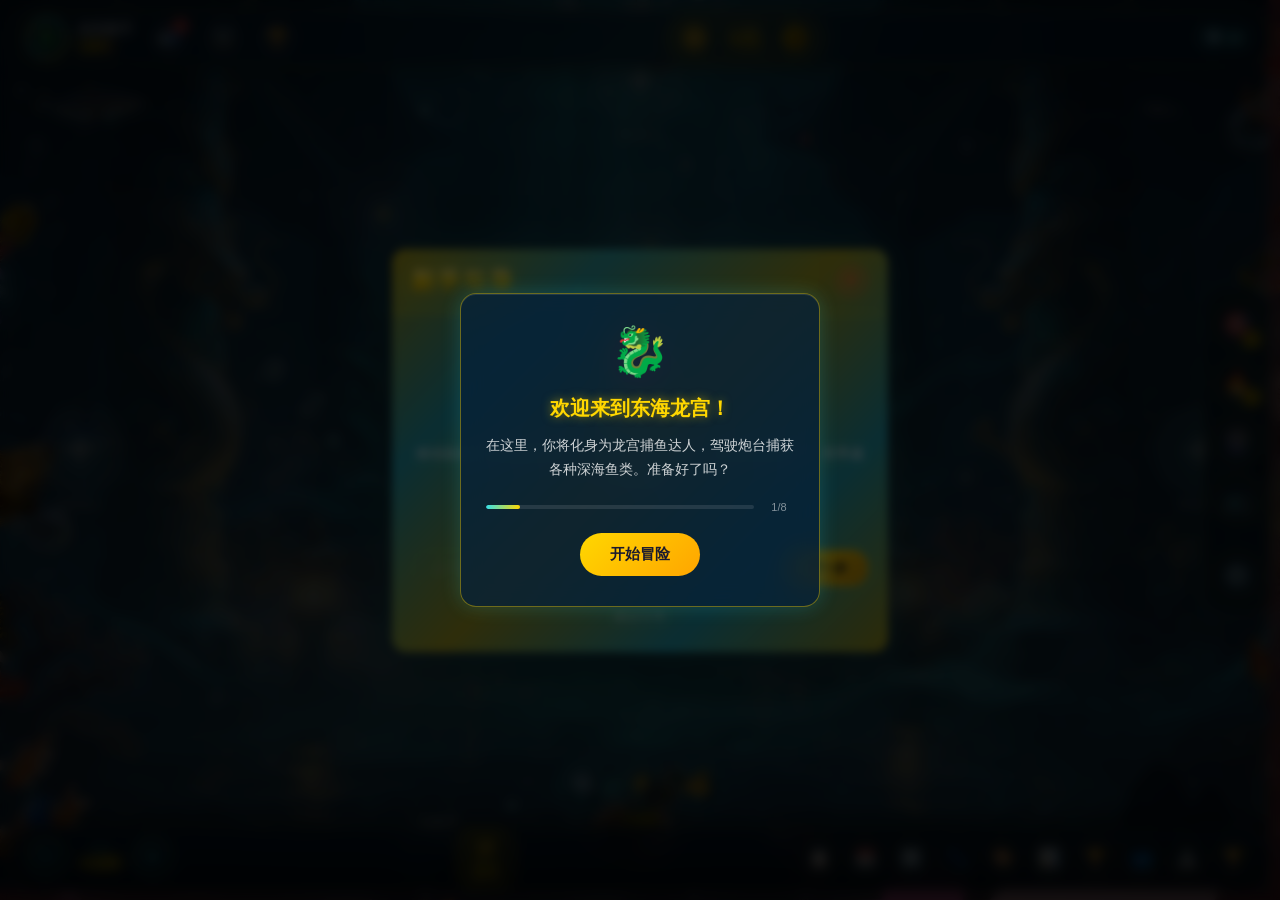
<file: frontend/index.html>
<!DOCTYPE html>
<html lang="zh-CN">
<head>
    <meta charset="UTF-8">
    <meta name="viewport" content="width=device-width, initial-scale=1.0, maximum-scale=1.0, user-scalable=no, viewport-fit=cover">
    <meta name="description" content="捕鱼达人·东海龙宫 - 国风深海主题休闲捕鱼H5游戏">
    <meta name="theme-color" content="#06223A">
    <meta name="apple-mobile-web-app-capable" content="yes">
    <meta name="apple-mobile-web-app-status-bar-style" content="black-translucent">
    <title>虾堡捕鱼达人</title>
    <link rel="manifest" href="manifest.json">
    <link rel="icon" href="data:image/svg+xml,%3Csvg xmlns='http://www.w3.org/2000/svg' viewBox='0 0 192 192'%3E%3Crect width='192' height='192' fill='%2306223A'/%3E%3Ctext x='96' y='130' font-size='100' text-anchor='middle'%3E🐉%3C/text%3E%3C/svg%3E">
    <link rel="stylesheet" href="css/style.css">
</head>
<body>
    <!-- 加载画面 -->
    <div id="loading-screen" class="loading-screen">
        <div class="loading-content">
            <div class="loading-logo">
                <img src="assets/logo-dragon.png" class="logo-dragon-img" alt="龙">
                <h1 class="logo-title">
                    <span class="bounce-char" style="animation-delay:0s">捕</span>
                    <span class="bounce-char" style="animation-delay:0.1s">鱼</span>
                    <span class="bounce-char" style="animation-delay:0.2s">达</span>
                    <span class="bounce-char" style="animation-delay:0.3s">人</span>
                </h1>
                <p class="logo-subtitle">· 东海龙宫 ·</p>
            </div>
            <div class="loading-bar-container">
                <div class="loading-bar" id="loading-bar"><span class="loading-bar-shine"></span></div>
            </div>
            <p class="loading-text">正在进入龙宫...</p>
        </div>
    </div>

    <!-- 游戏容器 -->
    <div id="game-container" class="game-container"></div>

    <!-- 旋转提示（竖屏时显示） -->
    <div class="rotate-hint">
        <div class="rotate-icon">📱</div>
        <p>请横屏体验游戏</p>
    </div>

    <!-- 入口脚本 -->
    <script type="module" src="js/main.js"></script>

    <script>
        // 加载进度动画
        let progress = 0;
        const loadingBar = document.getElementById('loading-bar');
        const loadingInterval = setInterval(() => {
            progress += Math.random() * 15;
            if (progress >= 100) {
                progress = 100;
                clearInterval(loadingInterval);
                // 延迟隐藏加载画面
                setTimeout(() => {
                    const loading = document.getElementById('loading-screen');
                    if (loading) {
                        loading.classList.add('fade-out');
                        setTimeout(() => loading.style.display = 'none', 500);
                    }
                }, 500);
            }
            if (loadingBar) loadingBar.style.width = progress + '%';
        }, 200);

        // PWA Service Worker 注册
        if ('serviceWorker' in navigator) {
            window.addEventListener('load', () => {
                navigator.serviceWorker.register('sw.js').catch(() => {});
            });
        }
    </script>
</body>
</html>
</file>
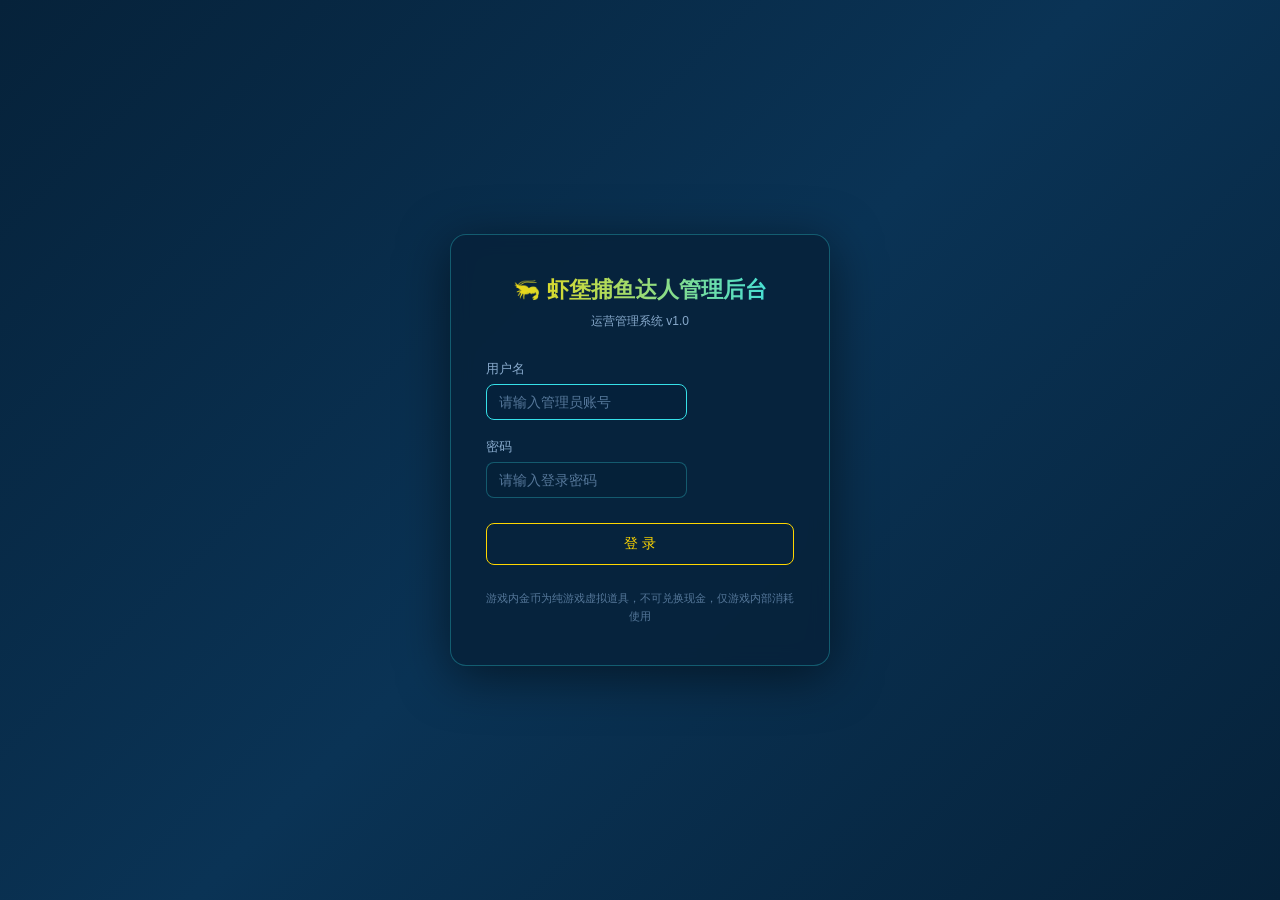
<file: backend/src/main/resources/static/admin/index.html>
<!DOCTYPE html>
<html lang="zh-CN">
<head>
    <meta charset="UTF-8">
    <meta name="viewport" content="width=device-width, initial-scale=1.0">
    <title>虾堡捕鱼达人管理后台</title>
    <link rel="stylesheet" href="css/admin.css">
</head>
<body>
<div class="layout">
    <!-- 侧边栏 -->
    <aside class="sidebar">
        <div class="sidebar-logo">🦐 虾堡捕鱼达人</div>
        <nav class="sidebar-nav">
            <div class="nav-item active" data-page="dashboard"><span>📊</span><span class="lbl">仪表盘</span></div>
            <div class="nav-item" data-page="players"><span>👤</span><span class="lbl">玩家管理</span></div>
            <div class="nav-item" data-page="orders"><span>📦</span><span class="lbl">订单管理</span></div>
            <div class="nav-item" data-page="mail"><span>✉️</span><span class="lbl">邮件管理</span></div>
            <div class="nav-item" data-page="announcements"><span>📢</span><span class="lbl">公告管理</span></div>
            <div class="nav-item" data-page="redemption"><span>🎟️</span><span class="lbl">兑换码管理</span></div>
            <div class="nav-item" data-page="logs"><span>📝</span><span class="lbl">操作日志</span></div>
            <div class="nav-item" data-page="config"><span>⚙️</span><span class="lbl">系统配置</span></div>
        </nav>
    </aside>

    <!-- 主区域 -->
    <div class="main-wrap">
        <header class="topbar">
            <div class="topbar-title">虾堡捕鱼达人管理后台</div>
            <div class="topbar-right">
                <span class="time-display" id="currentTime" style="color:#36E0E8;font-family:monospace;font-size:13px;">--:--:--</span>
                <span class="admin-name" id="adminName">--</span>
                <button class="btn btn-sm btn-danger" id="logoutBtn">退出登录</button>
            </div>
        </header>

        <main class="content">
            <div class="page active" id="page-dashboard"></div>
            <div class="page" id="page-players"></div>
            <div class="page" id="page-orders"></div>
            <div class="page" id="page-mail"></div>
            <div class="page" id="page-announcements"></div>
            <div class="page" id="page-redemption"></div>
            <div class="page" id="page-logs"></div>
            <div class="page" id="page-config"></div>
        </main>

        <footer class="footer">
            虾堡捕鱼达人管理后台 © 2026 | 游戏内金币为纯游戏虚拟道具，不可兑换现金，仅游戏内部消耗使用
        </footer>
    </div>
</div>

<script src="lib/echarts.min.js"></script>
<script src="js/api.js"></script>
<script src="js/app.js"></script>
<script src="js/dashboard.js"></script>
<script src="js/players.js"></script>
<script src="js/orders.js"></script>
<script src="js/mail.js"></script>
<script src="js/announcements.js"></script>
<script src="js/redemption.js"></script>
<script src="js/logs.js"></script>
<script src="js/config.js"></script>
</body>
</html>
</file>
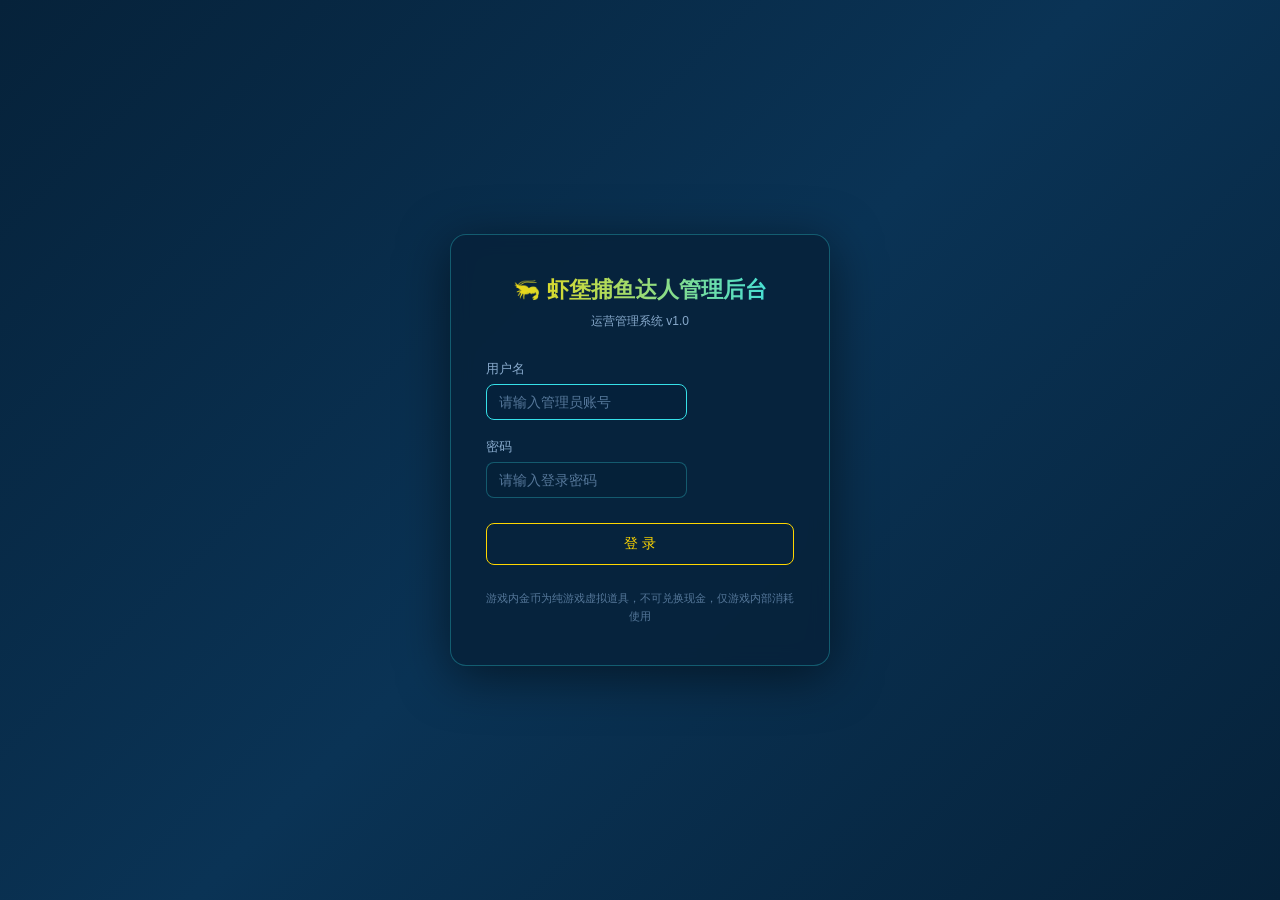
<file: backend/src/main/resources/static/admin/login.html>
<!DOCTYPE html>
<html lang="zh-CN">
<head>
    <meta charset="UTF-8">
    <meta name="viewport" content="width=device-width, initial-scale=1.0">
    <title>登录 - 虾堡捕鱼达人管理后台</title>
    <link rel="stylesheet" href="css/admin.css">
</head>
<body class="login-body">
    <div class="login-card">
        <div class="login-title">🦐 虾堡捕鱼达人管理后台</div>
        <div class="login-sub">运营管理系统 v1.0</div>

        <form id="loginForm">
            <div class="login-field">
                <label>用户名</label>
                <input type="text" id="username" placeholder="请输入管理员账号" autocomplete="username" autofocus>
            </div>
            <div class="login-field">
                <label>密码</label>
                <input type="password" id="password" placeholder="请输入登录密码" autocomplete="current-password">
            </div>
            <div class="login-field" style="margin-top:25px;">
                <button type="submit" class="btn btn-gold" id="loginBtn" style="width:100%;padding:11px;">登 录</button>
            </div>
        </form>

        <div style="text-align:center;color:#557799;font-size:11px;margin-top:25px;line-height:1.6;">
            游戏内金币为纯游戏虚拟道具，不可兑换现金，仅游戏内部消耗使用
        </div>
    </div>

    <script src="js/api.js"></script>
    <script>
        // 已登录则直接跳转主页
        if (api.getToken()) {
            location.href = 'index.html';
        }

        document.getElementById('loginForm').addEventListener('submit', async function (e) {
            e.preventDefault();
            const username = document.getElementById('username').value.trim();
            const password = document.getElementById('password').value;
            const btn = document.getElementById('loginBtn');

            if (!username || !password) { toast('请输入用户名和密码', 'error'); return; }

            btn.disabled = true;
            btn.textContent = '登录中...';
            try {
                const data = await api.post('/admin/auth/login', { username, password });
                api.setToken(data.token);
                toast('登录成功，正在进入...', 'success');
                setTimeout(() => { location.href = 'index.html'; }, 600);
            } catch (err) {
                toast(err.message || '登录失败', 'error');
                btn.disabled = false;
                btn.textContent = '登 录';
            }
        });
    </script>
</body>
</html>
</file>
<file: frontend/css/style.css>
/* ========================================
   捕鱼达人·东海龙宫 - 全局样式
   国风深海墨蓝主题 + 琉璃玻璃拟态 + 鎏金发光
   ======================================== */

/* CSS 变量 */
:root {
    --primary: #06223A;
    --primary-light: #0A3A5C;
    --primary-dark: #03101F;
    --accent: #36E0E8;
    --accent-light: #7DF9FF;
    --gold: #FFD700;
    --gold-dark: #B8860B;
    --gold-light: #FFF8DC;
    --text: #F0F8FF;
    --text-gold: #FFD700;
    --danger: #FF6B35;
    --success: #4ADE80;

    --glass-bg: rgba(6, 34, 58, 0.75);
    --glass-border: rgba(255, 215, 0, 0.4);
    --glass-shadow: 0 0 20px rgba(54, 224, 232, 0.2), inset 0 1px 0 rgba(255, 255, 255, 0.1);

    --safe-top: env(safe-area-inset-top, 0px);
    --safe-bottom: env(safe-area-inset-bottom, 0px);
    --safe-left: env(safe-area-inset-left, 0px);
    --safe-right: env(safe-area-inset-right, 0px);
}

* {
    margin: 0;
    padding: 0;
    box-sizing: border-box;
    -webkit-tap-highlight-color: transparent;
    -webkit-touch-callout: none;
    -webkit-user-select: none;
    user-select: none;
}

html, body {
    width: 100%;
    height: 100%;
    overflow: hidden;
    background: var(--primary-dark);
    font-family: "Microsoft YaHei", "PingFang SC", "Hiragino Sans GB", sans-serif;
    color: var(--text);
}

/* ========================================
   加载画面
   ======================================== */
.loading-screen {
    position: fixed;
    top: 0;
    left: 0;
    width: 100%;
    height: 100%;
    /* 图片加载前兜底深色背景，确保文字可读 */
    background-color: #06223A;
    background-image:
        /* 暗角叠加，聚焦中心 */
        radial-gradient(ellipse at center, transparent 40%, rgba(0, 0, 0, 0.55) 100%),
        /* 深色半透明叠加层 */
        linear-gradient(180deg, rgba(3, 16, 31, 0.72) 0%, rgba(6, 34, 58, 0.62) 50%, rgba(3, 16, 31, 0.78) 100%),
        /* 背景图 */
        url('../assets/backgrounds/loading-bg.jpg');
    background-position: center;
    background-size: cover;
    background-repeat: no-repeat;
    display: flex;
    align-items: center;
    justify-content: center;
    z-index: 10000;
    transition: opacity 0.5s ease;
}

.loading-screen.fade-out {
    opacity: 0;
}

.loading-content {
    text-align: center;
    position: relative;
    z-index: 2;
}

.loading-logo {
    margin-bottom: 40px;
}

/* 龙形象图片：金色发光 + 呼吸缩放 */
.logo-dragon-img {
    width: 120px;
    height: 120px;
    display: block;
    margin: 0 auto 18px;
    /* 金色发光 */
    filter: drop-shadow(0 0 18px rgba(255, 215, 0, 0.75)) drop-shadow(0 0 42px rgba(255, 180, 0, 0.45));
    animation: dragonBreath 3s ease-in-out infinite;
    -webkit-filter: drop-shadow(0 0 18px rgba(255, 215, 0, 0.75));
}

@keyframes dragonBreath {
    0%, 100% { transform: scale(1);    filter: drop-shadow(0 0 14px rgba(255, 215, 0, 0.6)) drop-shadow(0 0 34px rgba(255, 180, 0, 0.35)); }
    50%      { transform: scale(1.08);  filter: drop-shadow(0 0 26px rgba(255, 215, 0, 0.95)) drop-shadow(0 0 60px rgba(255, 180, 0, 0.6)); }
}

.logo-title {
    font-size: 48px;
    font-weight: bold;
    margin-top: 10px;
    letter-spacing: 10px;
}

/* 逐字蹦跳动画 + 金色渐变文字 */
.bounce-char {
    display: inline-block;
    background: linear-gradient(180deg, var(--gold-light) 0%, var(--gold) 50%, var(--gold-dark) 100%);
    -webkit-background-clip: text;
    -webkit-text-fill-color: transparent;
    background-clip: text;
    text-shadow: 0 0 26px rgba(255, 215, 0, 0.55);
    animation: charBounce 0.6s ease-in-out infinite;
}

@keyframes charBounce {
    0%, 100% { transform: translateY(0); }
    50%      { transform: translateY(-12px); }
}

.logo-subtitle {
    font-size: 18px;
    color: var(--accent);
    letter-spacing: 6px;
    margin-top: 10px;
    animation: subtitleGlow 2.4s ease-in-out infinite;
}

@keyframes subtitleGlow {
    0%, 100% { opacity: 0.75; text-shadow: 0 0 8px var(--accent); }
    50%      { opacity: 1;    text-shadow: 0 0 18px var(--accent), 0 0 30px rgba(54, 224, 232, 0.6); }
}

.loading-bar-container {
    width: 300px;
    height: 8px;
    background: rgba(0, 0, 0, 0.35);
    border-radius: 6px;
    margin: 0 auto 15px;
    overflow: hidden;
    /* 金色边框 + 外发光 */
    border: 1px solid rgba(255, 215, 0, 0.55);
    box-shadow: 0 0 12px rgba(255, 215, 0, 0.35), inset 0 0 6px rgba(0, 0, 0, 0.5);
}

.loading-bar {
    position: relative;
    height: 100%;
    width: 0%;
    /* 金色渐变进度条 */
    background: linear-gradient(90deg, #B8860B 0%, #FFD700 50%, #FFF8DC 100%);
    border-radius: 6px;
    box-shadow: 0 0 10px rgba(255, 215, 0, 0.8);
    transition: width 0.3s ease;
    overflow: hidden;
}

/* 鎏金流光：从左到右高光扫过 */
.loading-bar-shine {
    position: absolute;
    top: 0;
    left: 0;
    width: 40%;
    height: 100%;
    background: linear-gradient(90deg, transparent 0%, rgba(255, 255, 255, 0.85) 50%, transparent 100%);
    animation: barShine 1.4s linear infinite;
}

@-webkit-keyframes barShine {
    0%   { transform: translateX(-100%); }
    100% { transform: translateX(300%); }
}

@keyframes barShine {
    0%   { transform: translateX(-100%); }
    100% { transform: translateX(300%); }
}

.loading-text {
    font-size: 14px;
    color: var(--accent);
    opacity: 0.85;
    letter-spacing: 2px;
}

.loading-error {
    color: var(--danger);
    font-size: 16px;
}

@keyframes float {
    0%, 100% { transform: translateY(0); }
    50% { transform: translateY(-10px); }
}

/* ========================================
   游戏容器
   ======================================== */
.game-container {
    position: relative;
    width: 100%;
    height: 100%;
    overflow: hidden;
}

.game-container canvas {
    display: block;
    position: absolute;
    top: 0;
    left: 0;
}

/* ========================================
   琉璃玻璃面板通用样式
   ======================================== */
.glass-panel {
    background: var(--glass-bg);
    backdrop-filter: blur(12px);
    -webkit-backdrop-filter: blur(12px);
    border: 1px solid var(--glass-border);
    border-radius: 16px;
    box-shadow: var(--glass-shadow);
}

/* ========================================
   顶部状态栏
   ======================================== */
.top-bar {
    position: absolute;
    top: calc(10px + var(--safe-top));
    left: calc(10px + var(--safe-left));
    right: calc(10px + var(--safe-right));
    height: 56px;
    display: flex;
    align-items: center;
    justify-content: space-between;
    padding: 0 16px;
    z-index: 100;
    border-radius: 28px;
}

.top-bar-left {
    display: flex;
    align-items: center;
    gap: 10px;
}

.player-avatar {
    position: relative;
    width: 40px;
    height: 40px;
    border-radius: 50%;
    background: linear-gradient(135deg, var(--primary-light), var(--primary));
    display: flex;
    align-items: center;
    justify-content: center;
    font-size: 22px;
    border: 2px solid var(--gold);
    box-shadow: 0 0 10px rgba(255, 215, 0, 0.4);
}

.avatar-ring {
    position: absolute;
    top: -3px;
    left: -3px;
    right: -3px;
    bottom: -3px;
    border-radius: 50%;
    border: 2px solid transparent;
    border-top-color: var(--accent);
    animation: spin 3s linear infinite;
}

@keyframes spin {
    to { transform: rotate(360deg); }
}

.player-info {
    display: flex;
    flex-direction: column;
    line-height: 1.2;
}

.player-name {
    font-size: 14px;
    font-weight: bold;
    color: var(--text);
}

.player-vip {
    font-size: 11px;
    color: var(--gold);
    background: linear-gradient(90deg, rgba(255, 215, 0, 0.2), rgba(255, 215, 0, 0.05));
    padding: 1px 6px;
    border-radius: 4px;
    border: 1px solid rgba(255, 215, 0, 0.3);
    width: fit-content;
}

.top-bar-center {
    flex: 1;
    display: flex;
    justify-content: center;
}

.coin-display {
    display: flex;
    align-items: center;
    gap: 8px;
    background: linear-gradient(135deg, rgba(255, 215, 0, 0.15), rgba(255, 215, 0, 0.05));
    border: 1px solid rgba(255, 215, 0, 0.4);
    border-radius: 20px;
    padding: 6px 14px;
    box-shadow: 0 0 15px rgba(255, 215, 0, 0.2);
}

.coin-icon {
    font-size: 20px;
    filter: drop-shadow(0 0 5px var(--gold));
}

.coin-value {
    font-size: 18px;
    font-weight: bold;
    color: var(--gold);
    text-shadow: 0 0 10px rgba(255, 215, 0, 0.6);
    min-width: 60px;
    text-align: center;
    transition: transform 0.2s;
}

.coin-value.coin-bump {
    transform: scale(1.2);
}

.coin-add-btn {
    width: 24px;
    height: 24px;
    border-radius: 50%;
    border: none;
    background: linear-gradient(135deg, var(--gold), var(--gold-dark));
    color: var(--primary-dark);
    font-size: 16px;
    font-weight: bold;
    cursor: pointer;
    display: flex;
    align-items: center;
    justify-content: center;
    box-shadow: 0 0 8px rgba(255, 215, 0, 0.5);
    transition: transform 0.15s;
}

.coin-add-btn:active {
    transform: scale(0.9);
}

/* 能量条样式已移除（能量系统仍在后台运行，仅不再渲染能量条 UI） */

.top-bar-right {
    display: flex;
    align-items: center;
    gap: 12px;
}

.diamond-display, .level-display {
    display: flex;
    align-items: center;
    gap: 4px;
    font-size: 14px;
    font-weight: bold;
}

.diamond-display {
    color: var(--accent-light);
    text-shadow: 0 0 8px var(--accent);
}

.level-display {
    color: var(--gold);
    text-shadow: 0 0 8px var(--gold);
}

/* ========================================
   底部操作栏
   ======================================== */
.bottom-bar {
    position: absolute;
    bottom: calc(10px + var(--safe-bottom));
    left: calc(10px + var(--safe-left));
    right: calc(10px + var(--safe-right));
    height: 64px;
    display: flex;
    align-items: center;
    justify-content: space-between;
    padding: 0 16px;
    z-index: 100;
    border-radius: 32px;
}

.bottom-bar-left {
    display: flex;
    align-items: center;
    gap: 8px;
}

.cannon-btn {
    width: 40px;
    height: 40px;
    border-radius: 50%;
    border: 1px solid var(--glass-border);
    background: linear-gradient(135deg, rgba(54, 224, 232, 0.2), rgba(54, 224, 232, 0.05));
    color: var(--accent);
    font-size: 20px;
    font-weight: bold;
    cursor: pointer;
    display: flex;
    align-items: center;
    justify-content: center;
    transition: all 0.15s;
    box-shadow: 0 0 8px rgba(54, 224, 232, 0.3);
}

.cannon-btn:active {
    transform: scale(0.9);
    background: linear-gradient(135deg, rgba(255, 215, 0, 0.3), rgba(255, 215, 0, 0.1));
    color: var(--gold);
}

.cannon-level {
    display: flex;
    flex-direction: column;
    align-items: center;
    line-height: 1.1;
    min-width: 50px;
}

.cannon-level .level-label {
    font-size: 10px;
    color: var(--accent);
    opacity: 0.7;
}

.cannon-level .level-value {
    font-size: 18px;
    font-weight: bold;
    color: var(--gold);
    text-shadow: 0 0 8px rgba(255, 215, 0, 0.6);
}

.bottom-bar-center {
    display: flex;
    align-items: center;
}

.auto-fire-btn {
    display: flex;
    flex-direction: column;
    align-items: center;
    gap: 2px;
    padding: 8px 16px;
    border-radius: 20px;
    border: 1px solid var(--glass-border);
    background: linear-gradient(135deg, rgba(54, 224, 232, 0.15), rgba(54, 224, 232, 0.05));
    color: var(--accent);
    cursor: pointer;
    transition: all 0.15s;
    font-size: 12px;
}

.auto-fire-btn.active {
    background: linear-gradient(135deg, rgba(255, 215, 0, 0.3), rgba(255, 215, 0, 0.1));
    color: var(--gold);
    border-color: var(--gold);
    box-shadow: 0 0 15px rgba(255, 215, 0, 0.4);
}

.auto-fire-btn:active {
    transform: scale(0.95);
}

.auto-fire-icon {
    font-size: 18px;
}

.bottom-bar-right {
    display: flex;
    align-items: center;
    gap: 6px;
}

.action-btn {
    position: relative;
    width: 40px;
    height: 40px;
    border-radius: 50%;
    border: 1px solid var(--glass-border);
    background: rgba(6, 34, 58, 0.5);
    font-size: 18px;
    cursor: pointer;
    display: flex;
    align-items: center;
    justify-content: center;
    transition: all 0.15s;
}

.action-btn:active {
    transform: scale(0.9);
    background: rgba(255, 215, 0, 0.2);
}

.btn-badge {
    position: absolute;
    top: -2px;
    right: -2px;
    width: 16px;
    height: 16px;
    border-radius: 50%;
    background: var(--danger);
    color: white;
    font-size: 10px;
    font-weight: bold;
    display: flex;
    align-items: center;
    justify-content: center;
    animation: pulse 1s ease-in-out infinite;
}

@keyframes pulse {
    0%, 100% { transform: scale(1); }
    50% { transform: scale(1.2); }
}

/* ========================================
   侧边道具栏
   ======================================== */
.sidebar {
    position: absolute;
    right: calc(10px + var(--safe-right));
    top: 50%;
    transform: translateY(-50%);
    display: flex;
    flex-direction: column;
    gap: 10px;
    padding: 12px 8px;
    z-index: 99;
    border-radius: 24px;
}

.item-btn {
    position: relative;
    width: 48px;
    height: 48px;
    border-radius: 50%;
    border: 2px solid var(--glass-border);
    background: linear-gradient(135deg, rgba(6, 34, 58, 0.8), rgba(10, 58, 92, 0.6));
    font-size: 24px;
    cursor: pointer;
    display: flex;
    align-items: center;
    justify-content: center;
    transition: all 0.15s;
    box-shadow: 0 0 10px rgba(54, 224, 232, 0.2);
}

.item-btn:active {
    transform: scale(0.9);
    box-shadow: 0 0 20px rgba(255, 215, 0, 0.5);
}

.item-count {
    position: absolute;
    bottom: -2px;
    right: -2px;
    min-width: 18px;
    height: 18px;
    padding: 0 4px;
    border-radius: 9px;
    background: var(--gold);
    color: var(--primary-dark);
    font-size: 11px;
    font-weight: bold;
    display: flex;
    align-items: center;
    justify-content: center;
}

.item-cooldown {
    position: absolute;
    top: 0;
    left: 0;
    right: 0;
    bottom: 0;
    border-radius: 50%;
    background: rgba(0, 0, 0, 0.6);
    color: var(--gold);
    font-size: 14px;
    font-weight: bold;
    display: flex;
    align-items: center;
    justify-content: center;
}

.sidebar-divider {
    width: 80%;
    height: 1px;
    background: linear-gradient(90deg, transparent, rgba(255, 215, 0, 0.4), transparent);
    margin: 4px 0;
}

/* 技能按钮 */
.skill-btn {
    position: relative;
    width: 44px;
    height: 44px;
    border-radius: 50%;
    border: 2px solid rgba(54, 224, 232, 0.5);
    background: linear-gradient(135deg, rgba(54, 224, 232, 0.15), rgba(6, 34, 58, 0.8));
    cursor: pointer;
    display: flex;
    flex-direction: column;
    align-items: center;
    justify-content: center;
    transition: all 0.15s;
    box-shadow: 0 0 10px rgba(54, 224, 232, 0.2);
    padding: 0;
}

.skill-btn:hover {
    border-color: var(--accent);
    box-shadow: 0 0 15px rgba(54, 224, 232, 0.5);
    transform: scale(1.08);
}

.skill-btn:active {
    transform: scale(0.92);
}

.skill-btn.disabled {
    opacity: 0.4;
    cursor: not-allowed;
    filter: grayscale(0.5);
}

.skill-icon {
    font-size: 18px;
    line-height: 1;
}

.skill-cost {
    font-size: 8px;
    color: var(--accent);
    font-weight: bold;
    margin-top: 1px;
}

/* ========================================
   炮台旁技能栏
   位于底部中央炮台附近（炮台上方），横向排列
   ======================================== */
.cannon-skills {
    position: absolute;
    left: 50%;
    bottom: calc(88px + var(--safe-bottom));
    transform: translateX(-50%);
    display: flex;
    flex-direction: row;
    align-items: center;
    justify-content: center;
    gap: 10px;
    z-index: 98;
    pointer-events: none; /* 容器不挡弹，按钮自身可点 */
}

.cannon-skills .skill-btn {
    width: 48px;
    height: 48px;
    pointer-events: auto;
}

.cannon-skills .skill-icon {
    font-size: 22px;
}

.cannon-skills .skill-cost {
    font-size: 9px;
}

/* ========================================
   弹窗系统
   ======================================== */
.popup {
    position: fixed;
    top: 0;
    left: 0;
    width: 100%;
    height: 100%;
    display: flex;
    align-items: center;
    justify-content: center;
    z-index: 1000;
    animation: popupFadeIn 0.2s ease;
}

@keyframes popupFadeIn {
    from { opacity: 0; }
    to { opacity: 1; }
}

.popup-overlay {
    position: absolute;
    top: 0;
    left: 0;
    width: 100%;
    height: 100%;
    background: rgba(0, 0, 0, 0.6);
    backdrop-filter: blur(4px);
}

.popup-panel {
    position: relative;
    width: 90%;
    max-width: 500px;
    max-height: 80vh;
    display: flex;
    flex-direction: column;
    animation: popupSlideIn 0.3s cubic-bezier(0.34, 1.56, 0.64, 1);
    overflow: hidden;
}

@keyframes popupSlideIn {
    from {
        transform: scale(0.8) translateY(20px);
        opacity: 0;
    }
    to {
        transform: scale(1) translateY(0);
        opacity: 1;
    }
}

.popup-title-bar {
    display: flex;
    align-items: center;
    justify-content: space-between;
    padding: 16px 20px;
    border-bottom: 1px solid var(--glass-border);
    background: linear-gradient(90deg, rgba(255, 215, 0, 0.1), transparent);
}

.popup-title {
    font-size: 18px;
    font-weight: bold;
    background: linear-gradient(180deg, var(--gold-light), var(--gold));
    -webkit-background-clip: text;
    -webkit-text-fill-color: transparent;
    background-clip: text;
    text-shadow: 0 0 10px rgba(255, 215, 0, 0.3);
    letter-spacing: 2px;
}

.popup-close-btn {
    width: 32px;
    height: 32px;
    border-radius: 50%;
    border: 1px solid var(--glass-border);
    background: rgba(255, 107, 53, 0.2);
    color: var(--danger);
    font-size: 14px;
    cursor: pointer;
    display: flex;
    align-items: center;
    justify-content: center;
    transition: all 0.15s;
}

.popup-close-btn:hover {
    background: rgba(255, 107, 53, 0.4);
    transform: rotate(90deg);
}

.popup-content {
    flex: 1;
    overflow-y: auto;
    padding: 16px 20px;
}

.popup-content::-webkit-scrollbar {
    width: 4px;
}

.popup-content::-webkit-scrollbar-track {
    background: transparent;
}

.popup-content::-webkit-scrollbar-thumb {
    background: var(--glass-border);
    border-radius: 2px;
}

/* ========================================
   Toast 提示
   ======================================== */
.toast-container {
    position: fixed;
    top: calc(80px + var(--safe-top));
    left: 50%;
    transform: translateX(-50%);
    z-index: 2000;
    display: flex;
    flex-direction: column;
    align-items: center;
    gap: 8px;
    pointer-events: none;
}

.toast {
    padding: 10px 24px;
    border-radius: 20px;
    font-size: 14px;
    color: var(--text);
    white-space: nowrap;
    animation: toastIn 0.3s ease, toastOut 0.3s ease 1.7s forwards;
    box-shadow: 0 4px 20px rgba(0, 0, 0, 0.3);
}

@keyframes toastIn {
    from { transform: translateY(-20px); opacity: 0; }
    to { transform: translateY(0); opacity: 1; }
}

@keyframes toastOut {
    to { transform: translateY(-10px); opacity: 0; }
}

.toast.fade-out {
    opacity: 0;
}

/* ========================================
   FPS 显示
   ======================================== */
.fps-display {
    position: absolute;
    top: calc(70px + var(--safe-top));
    left: 10px;
    padding: 4px 10px;
    background: rgba(0, 0, 0, 0.6);
    border-radius: 4px;
    font-size: 11px;
    color: var(--success);
    font-family: monospace;
    z-index: 200;
    pointer-events: none;
}

/* ========================================
   任务面板
   ======================================== */
.task-item {
    display: flex;
    align-items: center;
    justify-content: space-between;
    padding: 12px;
    margin-bottom: 10px;
    background: rgba(255, 255, 255, 0.05);
    border-radius: 12px;
    border: 1px solid rgba(255, 255, 255, 0.1);
    transition: all 0.2s;
}

.task-item.completed {
    border-color: var(--gold);
    background: rgba(255, 215, 0, 0.1);
}

.task-item.claimed {
    opacity: 0.5;
}

.task-info {
    flex: 1;
}

.task-name {
    font-size: 14px;
    font-weight: bold;
    color: var(--text);
    display: block;
    margin-bottom: 6px;
}

.task-progress-bar {
    width: 100%;
    height: 6px;
    background: rgba(255, 255, 255, 0.1);
    border-radius: 3px;
    overflow: hidden;
    margin-bottom: 4px;
}

.task-progress-fill {
    height: 100%;
    background: linear-gradient(90deg, var(--accent), var(--gold));
    border-radius: 3px;
    transition: width 0.3s;
}

.task-progress-text {
    font-size: 11px;
    color: var(--accent);
    opacity: 0.7;
}

.task-reward {
    display: flex;
    flex-direction: column;
    align-items: flex-end;
    gap: 4px;
    margin-left: 12px;
}

.reward-coins, .reward-diamonds {
    font-size: 12px;
    font-weight: bold;
}

.reward-coins { color: var(--gold); }
.reward-diamonds { color: var(--accent); }

.task-claim-btn {
    padding: 6px 14px;
    border-radius: 14px;
    border: none;
    background: linear-gradient(135deg, var(--gold), var(--gold-dark));
    color: var(--primary-dark);
    font-size: 12px;
    font-weight: bold;
    cursor: pointer;
    transition: all 0.15s;
}

.task-claim-btn:disabled {
    background: rgba(255, 255, 255, 0.1);
    color: rgba(255, 255, 255, 0.4);
    cursor: not-allowed;
}

.task-claim-btn:not(:disabled):active {
    transform: scale(0.95);
}

/* ========================================
   排行榜
   ======================================== */
.rank-tabs {
    display: flex;
    gap: 8px;
    margin-bottom: 16px;
}

.rank-tab {
    flex: 1;
    padding: 8px;
    border-radius: 8px;
    border: 1px solid var(--glass-border);
    background: transparent;
    color: var(--text);
    font-size: 13px;
    cursor: pointer;
    transition: all 0.15s;
}

.rank-tab.active {
    background: linear-gradient(135deg, rgba(255, 215, 0, 0.2), rgba(255, 215, 0, 0.05));
    border-color: var(--gold);
    color: var(--gold);
}

.rank-list {
    margin-bottom: 16px;
}

.rank-item {
    display: flex;
    align-items: center;
    padding: 10px 12px;
    margin-bottom: 6px;
    background: rgba(255, 255, 255, 0.03);
    border-radius: 10px;
    gap: 10px;
}

.rank-item.top {
    background: linear-gradient(90deg, rgba(255, 215, 0, 0.15), transparent);
    border: 1px solid rgba(255, 215, 0, 0.3);
}

.rank-number {
    width: 28px;
    text-align: center;
    font-size: 16px;
    font-weight: bold;
    color: var(--text);
}

.rank-avatar {
    font-size: 24px;
}

.rank-name {
    flex: 1;
    font-size: 14px;
    color: var(--text);
}

.rank-coins {
    font-size: 14px;
    font-weight: bold;
    color: var(--gold);
}

.rank-my {
    display: flex;
    justify-content: space-between;
    padding: 12px;
    background: linear-gradient(90deg, rgba(54, 224, 232, 0.1), transparent);
    border-radius: 10px;
    border: 1px solid rgba(54, 224, 232, 0.3);
    font-size: 13px;
    color: var(--accent);
}

/* ========================================
   设置面板
   ======================================== */
.setting-group {
    display: flex;
    align-items: center;
    justify-content: space-between;
    padding: 14px 0;
    border-bottom: 1px solid rgba(255, 255, 255, 0.08);
}

.setting-group label {
    font-size: 14px;
    color: var(--text);
}

.setting-control {
    display: flex;
    align-items: center;
    gap: 10px;
}

.volume-slider {
    width: 120px;
    height: 4px;
    -webkit-appearance: none;
    appearance: none;
    background: rgba(255, 255, 255, 0.2);
    border-radius: 2px;
    outline: none;
}

.volume-slider::-webkit-slider-thumb {
    -webkit-appearance: none;
    appearance: none;
    width: 16px;
    height: 16px;
    border-radius: 50%;
    background: var(--gold);
    cursor: pointer;
    box-shadow: 0 0 8px var(--gold);
}

.toggle-btn {
    padding: 6px 16px;
    border-radius: 14px;
    border: 1px solid var(--glass-border);
    background: transparent;
    color: var(--text);
    font-size: 13px;
    cursor: pointer;
    transition: all 0.15s;
    min-width: 50px;
}

.toggle-btn.on {
    background: linear-gradient(135deg, rgba(74, 222, 128, 0.3), rgba(74, 222, 128, 0.1));
    border-color: var(--success);
    color: var(--success);
}

.toggle-btn.off {
    background: rgba(255, 255, 255, 0.05);
    color: rgba(255, 255, 255, 0.5);
}

.quality-btns {
    display: flex;
    gap: 6px;
}

.quality-btn {
    padding: 6px 14px;
    border-radius: 8px;
    border: 1px solid var(--glass-border);
    background: transparent;
    color: var(--text);
    font-size: 13px;
    cursor: pointer;
    transition: all 0.15s;
}

.quality-btn.active {
    background: linear-gradient(135deg, rgba(54, 224, 232, 0.3), rgba(54, 224, 232, 0.1));
    border-color: var(--accent);
    color: var(--accent);
}

.pause-btn {
    padding: 8px 24px;
    border-radius: 16px;
    border: 1px solid var(--gold);
    background: linear-gradient(135deg, rgba(255, 215, 0, 0.2), rgba(255, 215, 0, 0.05));
    color: var(--gold);
    font-size: 14px;
    font-weight: bold;
    cursor: pointer;
    transition: all 0.15s;
}

.pause-btn:active {
    transform: scale(0.95);
}

.setting-links {
    display: flex;
    gap: 16px;
    padding: 12px 0;
}

.setting-link {
    color: var(--accent);
    font-size: 13px;
    text-decoration: underline;
    cursor: pointer;
}

.setting-disclaimer {
    margin-top: 16px;
    padding: 12px;
    background: rgba(255, 107, 53, 0.1);
    border-radius: 8px;
    border: 1px solid rgba(255, 107, 53, 0.3);
}

.setting-disclaimer p {
    font-size: 11px;
    color: var(--danger);
    line-height: 1.5;
}

/* ========================================
   签到面板
   ======================================== */
.signin-calendar {
    display: grid;
    grid-template-columns: repeat(7, 1fr);
    gap: 6px;
    margin-bottom: 20px;
}

.signin-day {
    position: relative;
    padding: 10px 4px;
    border-radius: 10px;
    background: rgba(255, 255, 255, 0.05);
    border: 1px solid rgba(255, 255, 255, 0.1);
    text-align: center;
    transition: all 0.2s;
}

.signin-day.signed {
    background: rgba(74, 222, 128, 0.15);
    border-color: var(--success);
}

.signin-day.current {
    background: linear-gradient(135deg, rgba(255, 215, 0, 0.3), rgba(255, 215, 0, 0.1));
    border-color: var(--gold);
    box-shadow: 0 0 15px rgba(255, 215, 0, 0.4);
    animation: pulse 1.5s ease-in-out infinite;
}

.day-number {
    font-size: 10px;
    color: var(--accent);
    opacity: 0.7;
    display: block;
    margin-bottom: 4px;
}

.day-reward {
    font-size: 11px;
    color: var(--gold);
    font-weight: bold;
}

.day-check {
    position: absolute;
    top: 2px;
    right: 4px;
    color: var(--success);
    font-size: 14px;
    font-weight: bold;
}

.signin-btn {
    width: 100%;
    padding: 14px;
    border-radius: 24px;
    border: none;
    background: linear-gradient(135deg, var(--gold), var(--gold-dark));
    color: var(--primary-dark);
    font-size: 16px;
    font-weight: bold;
    cursor: pointer;
    transition: all 0.15s;
    box-shadow: 0 4px 20px rgba(255, 215, 0, 0.4);
    margin-bottom: 12px;
}

.signin-btn:disabled {
    background: rgba(255, 255, 255, 0.1);
    color: rgba(255, 255, 255, 0.4);
    box-shadow: none;
    cursor: not-allowed;
}

.signin-btn:not(:disabled):active {
    transform: scale(0.98);
}

.signin-hint {
    font-size: 12px;
    color: var(--accent);
    opacity: 0.7;
    text-align: center;
    line-height: 1.5;
}

/* ========================================
   幸运转盘
   ======================================== */
.wheel-container {
    position: relative;
    width: 260px;
    height: 260px;
    margin: 0 auto 20px;
}

.wheel {
    width: 100%;
    height: 100%;
    border-radius: 50%;
    border: 4px solid var(--gold);
    box-shadow: 0 0 30px rgba(255, 215, 0, 0.4), inset 0 0 20px rgba(0, 0, 0, 0.3);
    position: relative;
    overflow: hidden;
    transition: transform 4s cubic-bezier(0.17, 0.67, 0.12, 0.99);
}

.wheel-segment {
    position: absolute;
    width: 50%;
    height: 50%;
    top: 0;
    left: 50%;
    transform-origin: bottom left;
    background: linear-gradient(135deg, rgba(6, 34, 58, 0.8), rgba(10, 58, 92, 0.6));
    display: flex;
    align-items: center;
    justify-content: center;
}

.wheel-segment:nth-child(odd) {
    background: linear-gradient(135deg, rgba(255, 215, 0, 0.15), rgba(255, 215, 0, 0.05));
}

.wheel-segment span {
    position: absolute;
    top: 20px;
    left: 50%;
    transform: translateX(-50%) rotate(22.5deg);
    font-size: 10px;
    color: var(--gold);
    white-space: nowrap;
    text-align: center;
}

.wheel-center {
    position: absolute;
    top: 50%;
    left: 50%;
    transform: translate(-50%, -50%);
    width: 60px;
    height: 60px;
    border-radius: 50%;
    background: linear-gradient(135deg, var(--gold), var(--gold-dark));
    display: flex;
    align-items: center;
    justify-content: center;
    font-size: 14px;
    font-weight: bold;
    color: var(--primary-dark);
    box-shadow: 0 0 20px rgba(255, 215, 0, 0.6);
    z-index: 2;
}

.wheel-pointer {
    position: absolute;
    top: -10px;
    left: 50%;
    transform: translateX(-50%);
    width: 0;
    height: 0;
    border-left: 12px solid transparent;
    border-right: 12px solid transparent;
    border-top: 20px solid var(--danger);
    z-index: 3;
    filter: drop-shadow(0 0 5px var(--danger));
}

.wheel-info {
    text-align: center;
}

.wheel-info p {
    font-size: 14px;
    color: var(--text);
    margin-bottom: 12px;
}

.wheel-spin-btn {
    padding: 12px 40px;
    border-radius: 24px;
    border: none;
    background: linear-gradient(135deg, var(--gold), var(--gold-dark));
    color: var(--primary-dark);
    font-size: 16px;
    font-weight: bold;
    cursor: pointer;
    transition: all 0.15s;
    box-shadow: 0 4px 20px rgba(255, 215, 0, 0.4);
    margin-bottom: 12px;
}

.wheel-spin-btn:active {
    transform: scale(0.95);
}

.wheel-hint {
    font-size: 11px !important;
    color: var(--accent) !important;
    opacity: 0.6;
}

/* ========================================
   炮台养成升级
   ======================================== */
.upgrade-header {
    display: flex;
    justify-content: space-between;
    align-items: center;
    margin-bottom: 15px;
    padding-bottom: 10px;
    border-bottom: 1px solid rgba(255, 215, 0, 0.2);
}

.upgrade-title {
    font-size: 18px;
    font-weight: bold;
    color: var(--gold);
    text-shadow: 0 0 10px rgba(255, 215, 0, 0.5);
}

.upgrade-power {
    font-size: 14px;
    color: var(--accent);
    font-weight: bold;
}

.upgrade-list {
    display: flex;
    flex-direction: column;
    gap: 12px;
    max-height: 50vh;
    overflow-y: auto;
}

.upgrade-item {
    display: flex;
    align-items: center;
    gap: 12px;
    padding: 12px;
    border-radius: 12px;
    background: rgba(255, 255, 255, 0.05);
    border: 1px solid var(--glass-border);
    transition: all 0.15s;
}

.upgrade-item:hover {
    border-color: rgba(255, 215, 0, 0.3);
    background: rgba(255, 215, 0, 0.05);
}

.upgrade-icon {
    font-size: 28px;
    width: 44px;
    height: 44px;
    display: flex;
    align-items: center;
    justify-content: center;
    border-radius: 50%;
    background: linear-gradient(135deg, rgba(255, 215, 0, 0.15), rgba(6, 34, 58, 0.8));
    border: 1px solid rgba(255, 215, 0, 0.3);
    flex-shrink: 0;
}

.upgrade-info {
    flex: 1;
    min-width: 0;
}

.upgrade-name {
    display: flex;
    justify-content: space-between;
    align-items: center;
    margin-bottom: 2px;
}

.upgrade-name span:first-child {
    font-size: 14px;
    font-weight: bold;
    color: var(--gold);
}

.upgrade-level {
    font-size: 11px;
    color: var(--accent);
    opacity: 0.8;
}

.upgrade-desc {
    font-size: 11px;
    color: rgba(255, 255, 255, 0.6);
    margin-bottom: 4px;
}

.upgrade-effect {
    display: flex;
    gap: 10px;
    font-size: 11px;
    margin-bottom: 4px;
}

.upgrade-effect span:first-child {
    color: var(--accent);
}

.upgrade-next {
    color: var(--gold);
    opacity: 0.8;
}

.upgrade-progress {
    height: 4px;
    border-radius: 2px;
    background: rgba(0, 0, 0, 0.3);
    overflow: hidden;
}

.upgrade-progress-fill {
    height: 100%;
    border-radius: 2px;
    background: linear-gradient(90deg, var(--gold), #FFA500);
    box-shadow: 0 0 6px rgba(255, 215, 0, 0.5);
    transition: width 0.3s;
}

.upgrade-btn {
    flex-shrink: 0;
    padding: 8px 14px;
    border-radius: 14px;
    border: none;
    background: linear-gradient(135deg, var(--gold), var(--gold-dark));
    color: var(--primary-dark);
    font-size: 12px;
    font-weight: bold;
    cursor: pointer;
    transition: all 0.15s;
    box-shadow: 0 2px 8px rgba(255, 215, 0, 0.3);
    white-space: nowrap;
}

.upgrade-btn:hover:not(.maxed) {
    transform: scale(1.05);
    box-shadow: 0 4px 12px rgba(255, 215, 0, 0.5);
}

.upgrade-btn:active:not(.maxed) {
    transform: scale(0.95);
}

.upgrade-btn.maxed {
    background: rgba(255, 255, 255, 0.1);
    color: rgba(255, 255, 255, 0.4);
    cursor: not-allowed;
    box-shadow: none;
}

/* ========================================
   宠物系统
   ======================================== */
.pet-header {
    display: flex;
    justify-content: space-between;
    align-items: center;
    margin-bottom: 15px;
    padding-bottom: 10px;
    border-bottom: 1px solid rgba(255, 215, 0, 0.2);
}

.pet-title {
    font-size: 18px;
    font-weight: bold;
    color: var(--gold);
    text-shadow: 0 0 10px rgba(255, 215, 0, 0.5);
}

.pet-hint {
    font-size: 11px;
    color: var(--accent);
    opacity: 0.7;
}

.pet-list {
    display: grid;
    grid-template-columns: repeat(2, 1fr);
    gap: 12px;
    max-height: 50vh;
    overflow-y: auto;
}

.pet-card {
    position: relative;
    padding: 15px 10px;
    border-radius: 14px;
    background: rgba(255, 255, 255, 0.05);
    border: 1px solid var(--glass-border);
    text-align: center;
    transition: all 0.15s;
    overflow: hidden;
}

.pet-card.owned {
    border-color: rgba(54, 224, 232, 0.3);
}

.pet-card.active {
    border-color: var(--gold);
    background: linear-gradient(135deg, rgba(255, 215, 0, 0.1), rgba(255, 215, 0, 0.02));
    box-shadow: 0 0 15px rgba(255, 215, 0, 0.2);
}

.pet-card.locked {
    opacity: 0.7;
    filter: grayscale(0.5);
}

.pet-rarity {
    position: absolute;
    top: 6px;
    left: 6px;
    padding: 2px 6px;
    border-radius: 6px;
    font-size: 9px;
    font-weight: bold;
}

.pet-rarity.SSR {
    background: linear-gradient(135deg, #FFD700, #FFA500);
    color: #000;
}

.pet-rarity.SR {
    background: linear-gradient(135deg, #36E0E8, #7DF9FF);
    color: #000;
}

.pet-icon-large {
    font-size: 36px;
    margin: 8px 0 4px;
    filter: drop-shadow(0 0 8px currentColor);
}

.pet-name {
    font-size: 14px;
    font-weight: bold;
    color: var(--gold);
    margin-bottom: 2px;
}

.pet-desc {
    font-size: 10px;
    color: rgba(255, 255, 255, 0.6);
    margin-bottom: 8px;
    line-height: 1.3;
}

.pet-stats {
    display: flex;
    justify-content: center;
    gap: 8px;
    font-size: 10px;
    color: var(--accent);
    margin-bottom: 4px;
}

.pet-level {
    font-size: 11px;
    color: var(--gold);
    font-weight: bold;
    margin-bottom: 8px;
}

.pet-actions {
    display: flex;
    flex-direction: column;
    gap: 6px;
}

.pet-btn {
    padding: 6px 10px;
    border-radius: 10px;
    border: none;
    font-size: 11px;
    font-weight: bold;
    cursor: pointer;
    transition: all 0.15s;
}

.pet-btn.equip-btn {
    background: linear-gradient(135deg, var(--accent), #7DF9FF);
    color: var(--primary-dark);
}

.pet-btn.active-btn {
    background: rgba(255, 215, 0, 0.2);
    color: var(--gold);
    border: 1px solid var(--gold);
    cursor: default;
}

.pet-btn.upgrade-pet-btn {
    background: linear-gradient(135deg, var(--gold), var(--gold-dark));
    color: var(--primary-dark);
}

.pet-btn.unlock-btn {
    background: linear-gradient(135deg, rgba(255, 255, 255, 0.15), rgba(255, 255, 255, 0.05));
    color: var(--gold);
    border: 1px solid var(--gold);
}

.pet-btn:hover:not(.active-btn) {
    transform: scale(1.05);
}

.pet-btn:active:not(.active-btn) {
    transform: scale(0.95);
}

/* ========================================
   赛季系统
   ======================================== */
.season-header {
    margin-bottom: 12px;
    padding-bottom: 12px;
    border-bottom: 1px solid rgba(255, 215, 0, 0.2);
}

.season-title-row {
    display: flex;
    justify-content: space-between;
    align-items: center;
    margin-bottom: 8px;
}

.season-name {
    font-size: 16px;
    font-weight: bold;
    color: var(--gold);
    text-shadow: 0 0 10px rgba(255, 215, 0, 0.5);
}

.season-days {
    font-size: 11px;
    color: var(--accent);
}

.season-level-row {
    display: flex;
    align-items: center;
    gap: 8px;
    margin-bottom: 4px;
}

.season-level {
    font-size: 14px;
    font-weight: bold;
    color: var(--gold);
    min-width: 40px;
}

.season-xp-bar {
    flex: 1;
    height: 8px;
    background: rgba(255, 255, 255, 0.1);
    border-radius: 4px;
    overflow: hidden;
}

.season-xp-fill {
    height: 100%;
    background: linear-gradient(90deg, var(--accent), var(--gold));
    border-radius: 4px;
    transition: width 0.3s;
}

.season-xp-text {
    font-size: 10px;
    color: rgba(255, 255, 255, 0.5);
    min-width: 50px;
    text-align: right;
}

.season-daily-xp {
    font-size: 10px;
    color: rgba(255, 255, 255, 0.4);
}

.season-premium-banner {
    display: flex;
    justify-content: space-between;
    align-items: center;
    padding: 10px 15px;
    margin-bottom: 12px;
    border-radius: 12px;
    background: linear-gradient(135deg, rgba(255, 215, 0, 0.15), rgba(255, 165, 0, 0.05));
    border: 1px solid rgba(255, 215, 0, 0.4);
}

.season-premium-banner span {
    font-size: 14px;
    font-weight: bold;
    color: var(--gold);
}

.season-buy-btn {
    padding: 6px 16px;
    border: none;
    border-radius: 15px;
    background: linear-gradient(135deg, var(--gold), #FFA500);
    color: #1a1a2e;
    font-size: 12px;
    font-weight: bold;
    cursor: pointer;
}

.season-premium-active {
    text-align: center;
    padding: 8px;
    margin-bottom: 12px;
    border-radius: 10px;
    background: rgba(255, 215, 0, 0.1);
    color: var(--gold);
    font-size: 12px;
}

.season-tabs {
    display: flex;
    gap: 8px;
    margin-bottom: 12px;
}

.season-tab {
    flex: 1;
    padding: 8px;
    border: 1px solid rgba(54, 224, 232, 0.3);
    border-radius: 15px;
    background: rgba(54, 224, 232, 0.05);
    color: rgba(255, 255, 255, 0.6);
    font-size: 12px;
    cursor: pointer;
    transition: all 0.15s;
}

.season-tab.active {
    background: rgba(54, 224, 232, 0.15);
    border-color: var(--accent);
    color: var(--accent);
}

.season-rewards-list {
    max-height: 350px;
    overflow-y: auto;
    display: flex;
    flex-direction: column;
    gap: 8px;
}

.season-reward-item {
    display: flex;
    align-items: center;
    gap: 8px;
    padding: 10px;
    border-radius: 10px;
    background: rgba(255, 255, 255, 0.03);
    border: 1px solid var(--glass-border);
}

.season-reward-level {
    width: 40px;
    text-align: center;
    font-size: 12px;
    font-weight: bold;
    color: var(--gold);
    flex-shrink: 0;
}

.season-reward-free, .season-reward-premium {
    flex: 1;
    text-align: center;
}

.season-reward-premium.locked {
    opacity: 0.4;
}

.reward-label {
    font-size: 9px;
    color: rgba(255, 255, 255, 0.4);
    margin-bottom: 2px;
}

.season-reward-premium .reward-label {
    color: var(--gold);
}

.reward-content {
    font-size: 10px;
    color: rgba(255, 255, 255, 0.7);
    margin-bottom: 4px;
    line-height: 1.4;
}

.reward-claim-btn {
    padding: 3px 8px;
    border: none;
    border-radius: 10px;
    background: rgba(54, 224, 232, 0.2);
    color: var(--accent);
    font-size: 10px;
    cursor: pointer;
}

.reward-claim-btn.premium {
    background: linear-gradient(135deg, var(--gold), #FFA500);
    color: #1a1a2e;
    font-weight: bold;
}

.reward-claimed {
    font-size: 10px;
    color: rgba(255, 255, 255, 0.3);
}

.reward-locked {
    font-size: 10px;
    color: rgba(255, 255, 255, 0.2);
}

.season-tasks-list {
    max-height: 350px;
    overflow-y: auto;
    display: flex;
    flex-direction: column;
    gap: 8px;
}

.season-task-item {
    display: flex;
    align-items: center;
    gap: 10px;
    padding: 10px;
    border-radius: 10px;
    background: rgba(255, 255, 255, 0.03);
    border: 1px solid var(--glass-border);
}

.season-task-info {
    flex: 1;
}

.season-task-name {
    font-size: 12px;
    color: #fff;
    margin-bottom: 2px;
}

.season-task-type {
    font-size: 10px;
    color: rgba(255, 255, 255, 0.4);
}

.season-task-xp {
    font-size: 11px;
    color: var(--accent);
    font-weight: bold;
}

.task-done {
    font-size: 10px;
    color: #4ade80;
}

.task-progress {
    font-size: 10px;
    color: rgba(255, 255, 255, 0.4);
}

/* ========================================
   公会系统
   ======================================== */
.guild-header {
    margin-bottom: 12px;
    padding-bottom: 12px;
    border-bottom: 1px solid rgba(255, 215, 0, 0.2);
}

.guild-title-row {
    display: flex;
    justify-content: space-between;
    align-items: center;
    margin-bottom: 8px;
}

.guild-name {
    font-size: 18px;
    font-weight: bold;
    color: var(--gold);
    text-shadow: 0 0 10px rgba(255, 215, 0, 0.5);
}

.guild-level {
    padding: 2px 10px;
    border-radius: 12px;
    background: rgba(255, 215, 0, 0.15);
    color: var(--gold);
    font-size: 12px;
    font-weight: bold;
}

.guild-exp-bar {
    height: 6px;
    background: rgba(255, 255, 255, 0.1);
    border-radius: 3px;
    overflow: hidden;
    margin-bottom: 4px;
}

.guild-exp-fill {
    height: 100%;
    background: linear-gradient(90deg, var(--accent), var(--gold));
    border-radius: 3px;
    transition: width 0.3s;
}

.guild-exp-text {
    font-size: 10px;
    color: rgba(255, 255, 255, 0.4);
}

.guild-tabs {
    display: flex;
    gap: 4px;
    margin-bottom: 12px;
}

.guild-tab {
    flex: 1;
    padding: 6px 4px;
    border: 1px solid rgba(54, 224, 232, 0.3);
    border-radius: 12px;
    background: rgba(54, 224, 232, 0.05);
    color: rgba(255, 255, 255, 0.6);
    font-size: 10px;
    cursor: pointer;
    transition: all 0.15s;
}

.guild-tab.active {
    background: rgba(54, 224, 232, 0.15);
    border-color: var(--accent);
    color: var(--accent);
}

.guild-info {
    padding: 10px 0;
}

.guild-info-item {
    display: flex;
    justify-content: space-between;
    padding: 8px 0;
    border-bottom: 1px solid rgba(255, 255, 255, 0.05);
}

.guild-info-label {
    font-size: 12px;
    color: rgba(255, 255, 255, 0.5);
}

.guild-info-value {
    font-size: 12px;
    color: #fff;
}

.guild-info-value.gold {
    color: var(--gold);
    font-weight: bold;
}

.guild-desc {
    margin-top: 15px;
    padding: 12px;
    border-radius: 10px;
    background: rgba(255, 255, 255, 0.03);
    font-size: 12px;
    color: rgba(255, 255, 255, 0.6);
    line-height: 1.6;
}

.guild-leave-btn {
    width: 100%;
    margin-top: 15px;
    padding: 10px;
    border: 1px solid rgba(255, 100, 100, 0.3);
    border-radius: 20px;
    background: transparent;
    color: #ff6b6b;
    font-size: 12px;
    cursor: pointer;
}

.guild-member-list {
    max-height: 380px;
    overflow-y: auto;
    display: flex;
    flex-direction: column;
    gap: 6px;
}

.guild-member {
    display: flex;
    align-items: center;
    gap: 10px;
    padding: 8px 10px;
    border-radius: 8px;
    background: rgba(255, 255, 255, 0.03);
}

.guild-member.self {
    border: 1px solid rgba(255, 215, 0, 0.3);
    background: rgba(255, 215, 0, 0.05);
}

.guild-member-avatar {
    position: relative;
    width: 36px;
    height: 36px;
    border-radius: 50%;
    background: rgba(255, 255, 255, 0.08);
    display: flex;
    align-items: center;
    justify-content: center;
    font-size: 18px;
    flex-shrink: 0;
}

.guild-online-dot {
    position: absolute;
    bottom: 0;
    right: 0;
    width: 10px;
    height: 10px;
    border-radius: 50%;
    background: #4ade80;
    border: 2px solid #06223A;
}

.guild-member-info {
    flex: 1;
    min-width: 0;
}

.guild-member-name {
    font-size: 12px;
    font-weight: bold;
    color: #fff;
}

.guild-member-role {
    font-size: 10px;
    color: rgba(255, 255, 255, 0.4);
}

.guild-member-contribution {
    font-size: 11px;
    color: var(--gold);
    flex-shrink: 0;
}

.guild-shop-info {
    display: flex;
    justify-content: space-between;
    margin-bottom: 10px;
    font-size: 12px;
    color: rgba(255, 255, 255, 0.6);
}

.guild-contribution-value {
    color: var(--gold);
    font-weight: bold;
}

.guild-shop-list {
    display: grid;
    grid-template-columns: 1fr 1fr;
    gap: 8px;
    max-height: 350px;
    overflow-y: auto;
}

.guild-shop-item {
    padding: 12px;
    border-radius: 10px;
    background: rgba(255, 255, 255, 0.04);
    border: 1px solid var(--glass-border);
    text-align: center;
}

.guild-shop-icon {
    font-size: 24px;
    margin-bottom: 4px;
}

.guild-shop-name {
    font-size: 11px;
    color: #fff;
    margin-bottom: 4px;
}

.guild-shop-cost {
    font-size: 10px;
    color: var(--gold);
    margin-bottom: 6px;
}

.guild-shop-buy {
    padding: 4px 12px;
    border: none;
    border-radius: 12px;
    background: linear-gradient(135deg, var(--gold), #FFA500);
    color: #1a1a2e;
    font-size: 10px;
    font-weight: bold;
    cursor: pointer;
}

.guild-shop-sold, .guild-shop-locked {
    font-size: 10px;
    color: rgba(255, 255, 255, 0.3);
}

.guild-boss {
    text-align: center;
    padding: 10px 0;
}

.guild-boss-icon {
    font-size: 48px;
    margin-bottom: 8px;
}

.guild-boss-name {
    font-size: 16px;
    font-weight: bold;
    color: var(--gold);
    margin-bottom: 10px;
}

.guild-boss-hp-bar {
    height: 12px;
    background: rgba(255, 255, 255, 0.1);
    border-radius: 6px;
    overflow: hidden;
    margin-bottom: 4px;
}

.guild-boss-hp-fill {
    height: 100%;
    background: linear-gradient(90deg, #ff4444, #ff8844);
    border-radius: 6px;
    transition: width 0.3s;
}

.guild-boss-hp-text {
    font-size: 11px;
    color: rgba(255, 255, 255, 0.5);
    margin-bottom: 12px;
}

.guild-boss-attack {
    padding: 10px 30px;
    border: none;
    border-radius: 20px;
    background: linear-gradient(135deg, #ff4444, #ff8844);
    color: #fff;
    font-size: 13px;
    font-weight: bold;
    cursor: pointer;
    margin-bottom: 10px;
}

.guild-boss-reward {
    font-size: 11px;
    color: var(--gold);
    margin-bottom: 4px;
}

.guild-boss-refresh {
    font-size: 10px;
    color: rgba(255, 255, 255, 0.4);
    margin-bottom: 15px;
}

.guild-boss-rank {
    text-align: left;
    padding: 10px;
    border-radius: 10px;
    background: rgba(255, 255, 255, 0.03);
}

.guild-boss-rank-title {
    font-size: 12px;
    color: var(--accent);
    margin-bottom: 8px;
}

.guild-boss-rank-item {
    display: flex;
    justify-content: space-between;
    padding: 4px 0;
    font-size: 11px;
    color: rgba(255, 255, 255, 0.6);
}

.rank-1 { color: #FFD700; font-weight: bold; }
.rank-2 { color: #C0C0C0; font-weight: bold; }
.rank-3 { color: #CD7F32; font-weight: bold; }

/* ========================================
   装备系统
   ======================================== */
.equip-header {
    display: flex;
    justify-content: space-between;
    align-items: center;
    margin-bottom: 12px;
    padding-bottom: 10px;
    border-bottom: 1px solid rgba(255, 215, 0, 0.2);
}

.equip-title {
    font-size: 18px;
    font-weight: bold;
    color: var(--gold);
    text-shadow: 0 0 10px rgba(255, 215, 0, 0.5);
}

.equip-stats {
    display: flex;
    gap: 10px;
    font-size: 11px;
    color: var(--accent);
}

.equip-tabs {
    display: flex;
    gap: 6px;
    margin-bottom: 12px;
}

.equip-tab {
    flex: 1;
    padding: 7px;
    border: 1px solid rgba(54, 224, 232, 0.3);
    border-radius: 15px;
    background: rgba(54, 224, 232, 0.05);
    color: rgba(255, 255, 255, 0.6);
    font-size: 11px;
    cursor: pointer;
    transition: all 0.15s;
}

.equip-tab.active {
    background: rgba(54, 224, 232, 0.15);
    border-color: var(--accent);
    color: var(--accent);
}

.equip-slots {
    display: grid;
    grid-template-columns: 1fr 1fr;
    gap: 10px;
}

.equip-slot {
    padding: 12px;
    border-radius: 12px;
    background: rgba(255, 255, 255, 0.04);
    border: 1px solid var(--glass-border);
    text-align: center;
    position: relative;
}

.equip-slot.filled {
    border-color: rgba(255, 215, 0, 0.3);
}

.equip-slot-icon {
    font-size: 28px;
    margin-bottom: 4px;
}

.equip-slot-name {
    font-size: 10px;
    color: rgba(255, 255, 255, 0.4);
    margin-bottom: 4px;
}

.equip-slot-item-name {
    font-size: 12px;
    font-weight: bold;
    margin-bottom: 2px;
}

.rarity-common { color: #9CA3AF; }
.rarity-rare { color: #3B82F6; }
.rarity-epic { color: #A855F7; }
.rarity-legendary { color: #F59E0B; text-shadow: 0 0 8px rgba(245,158,11,0.5); }

.equip-slot-level {
    font-size: 11px;
    color: var(--gold);
    font-weight: bold;
}

.equip-slot-stats {
    font-size: 10px;
    color: rgba(255, 255, 255, 0.5);
    margin: 4px 0;
}

.equip-slot-empty {
    font-size: 11px;
    color: rgba(255, 255, 255, 0.2);
    padding: 10px 0;
}

.equip-unequip-btn, .equip-enhance-btn {
    padding: 3px 8px;
    border: none;
    border-radius: 10px;
    font-size: 10px;
    cursor: pointer;
    margin: 2px;
}

.equip-unequip-btn {
    background: rgba(255, 100, 100, 0.15);
    color: #ff6b6b;
}

.equip-enhance-btn {
    background: rgba(255, 215, 0, 0.15);
    color: var(--gold);
}

.equip-inventory {
    max-height: 350px;
    overflow-y: auto;
    display: flex;
    flex-direction: column;
    gap: 8px;
}

.equip-empty {
    text-align: center;
    padding: 30px;
    color: rgba(255, 255, 255, 0.3);
    font-size: 13px;
}

.equip-inv-item {
    display: flex;
    align-items: center;
    gap: 10px;
    padding: 10px;
    border-radius: 10px;
    background: rgba(255, 255, 255, 0.04);
    border: 1px solid var(--glass-border);
}

.equip-inv-icon {
    font-size: 24px;
    width: 40px;
    height: 40px;
    display: flex;
    align-items: center;
    justify-content: center;
    border-radius: 8px;
    background: rgba(255, 255, 255, 0.05);
    flex-shrink: 0;
}

.equip-inv-info {
    flex: 1;
    min-width: 0;
}

.equip-inv-name {
    font-size: 12px;
    font-weight: bold;
    margin-bottom: 2px;
}

.equip-inv-stats {
    font-size: 10px;
    color: rgba(255, 255, 255, 0.5);
}

.equip-inv-actions {
    display: flex;
    flex-direction: column;
    gap: 4px;
}

.equip-action-btn {
    padding: 4px 10px;
    border: none;
    border-radius: 10px;
    font-size: 10px;
    cursor: pointer;
}

.equip-action-btn.equip {
    background: rgba(54, 224, 232, 0.15);
    color: var(--accent);
}

.equip-action-btn.decompose {
    background: rgba(255, 100, 100, 0.15);
    color: #ff6b6b;
}

.equip-draw {
    text-align: center;
}

.equip-draw-info {
    margin-bottom: 20px;
}

.equip-draw-info p {
    font-size: 12px;
    color: rgba(255, 255, 255, 0.6);
    margin: 5px 0;
}

.equip-draw-diamond {
    font-size: 18px !important;
    color: var(--accent) !important;
    font-weight: bold;
}

.equip-draw-buttons {
    display: flex;
    gap: 15px;
    justify-content: center;
    margin-bottom: 20px;
}

.equip-draw-btn {
    padding: 15px 25px;
    border: none;
    border-radius: 15px;
    cursor: pointer;
    transition: all 0.15s;
    display: flex;
    flex-direction: column;
    gap: 5px;
    align-items: center;
}

.equip-draw-btn.single {
    background: linear-gradient(135deg, rgba(54,224,232,0.2), rgba(54,224,232,0.05));
    border: 1px solid rgba(54, 224, 232, 0.4);
}

.equip-draw-btn.ten {
    background: linear-gradient(135deg, rgba(255,215,0,0.2), rgba(255,215,0,0.05));
    border: 1px solid rgba(255, 215, 0, 0.4);
}

.equip-draw-btn:hover {
    transform: scale(1.05);
}

.draw-btn-title {
    font-size: 14px;
    font-weight: bold;
    color: #fff;
}

.draw-btn-cost {
    font-size: 12px;
    color: var(--accent);
}

.equip-draw-result {
    min-height: 30px;
    font-size: 13px;
    color: var(--gold);
}

/* ========================================
   好友系统
   ======================================== */
.friend-header {
    display: flex;
    justify-content: space-between;
    align-items: center;
    margin-bottom: 12px;
    padding-bottom: 10px;
    border-bottom: 1px solid rgba(255, 215, 0, 0.2);
}

.friend-title {
    font-size: 18px;
    font-weight: bold;
    color: var(--gold);
    text-shadow: 0 0 10px rgba(255, 215, 0, 0.5);
}

.friend-online {
    font-size: 12px;
    color: #4ade80;
}

.friend-tabs {
    display: flex;
    gap: 8px;
    margin-bottom: 12px;
}

.friend-tab {
    flex: 1;
    padding: 8px;
    border: 1px solid rgba(54, 224, 232, 0.3);
    border-radius: 20px;
    background: rgba(54, 224, 232, 0.05);
    color: rgba(255, 255, 255, 0.6);
    font-size: 12px;
    cursor: pointer;
    transition: all 0.15s;
}

.friend-tab.active {
    background: rgba(54, 224, 232, 0.15);
    border-color: var(--accent);
    color: var(--accent);
}

.friend-list {
    max-height: 380px;
    overflow-y: auto;
    display: flex;
    flex-direction: column;
    gap: 8px;
}

.friend-empty {
    text-align: center;
    padding: 30px;
    color: rgba(255, 255, 255, 0.3);
    font-size: 13px;
}

.friend-actions {
    margin-bottom: 10px;
}

.friend-claim-all {
    width: 100%;
    padding: 8px;
    border: none;
    border-radius: 20px;
    background: linear-gradient(135deg, var(--gold), #FFA500);
    color: #1a1a2e;
    font-size: 12px;
    font-weight: bold;
    cursor: pointer;
}

.friend-item {
    display: flex;
    align-items: center;
    gap: 10px;
    padding: 10px;
    border-radius: 10px;
    background: rgba(255, 255, 255, 0.04);
    border: 1px solid var(--glass-border);
}

.friend-avatar {
    position: relative;
    width: 44px;
    height: 44px;
    border-radius: 50%;
    background: rgba(255, 255, 255, 0.08);
    display: flex;
    align-items: center;
    justify-content: center;
    font-size: 22px;
    flex-shrink: 0;
}

.friend-online-dot {
    position: absolute;
    bottom: 0;
    right: 0;
    width: 12px;
    height: 12px;
    border-radius: 50%;
    background: #4ade80;
    border: 2px solid #06223A;
}

.friend-info {
    flex: 1;
    min-width: 0;
}

.friend-name {
    font-size: 13px;
    font-weight: bold;
    color: #fff;
    margin-bottom: 2px;
}

.friend-vip {
    font-size: 9px;
    color: var(--gold);
    background: rgba(255, 215, 0, 0.15);
    padding: 1px 5px;
    border-radius: 8px;
    margin-left: 4px;
}

.friend-level {
    font-size: 11px;
    color: rgba(255, 255, 255, 0.5);
    margin-bottom: 2px;
}

.friend-coins {
    font-size: 11px;
    color: var(--gold);
}

.friend-actions-col {
    display: flex;
    flex-direction: column;
    gap: 4px;
    align-items: flex-end;
    flex-shrink: 0;
}

.friend-gift-btn, .friend-claim-btn, .friend-add-btn {
    padding: 4px 10px;
    border: none;
    border-radius: 12px;
    font-size: 10px;
    cursor: pointer;
    transition: all 0.15s;
}

.friend-gift-btn {
    background: rgba(54, 224, 232, 0.15);
    color: var(--accent);
    border: 1px solid rgba(54, 224, 232, 0.3);
}

.friend-claim-btn {
    background: linear-gradient(135deg, var(--gold), #FFA500);
    color: #1a1a2e;
    font-weight: bold;
}

.friend-add-btn {
    background: rgba(74, 222, 128, 0.15);
    color: #4ade80;
    border: 1px solid rgba(74, 222, 128, 0.3);
}

.friend-gifted {
    font-size: 10px;
    color: rgba(255, 255, 255, 0.3);
    padding: 4px 10px;
}

.friend-delete-btn {
    width: 18px;
    height: 18px;
    border: none;
    border-radius: 50%;
    background: transparent;
    color: rgba(255, 255, 255, 0.2);
    font-size: 10px;
    cursor: pointer;
    transition: all 0.15s;
}

.friend-delete-btn:hover {
    background: rgba(255, 68, 68, 0.2);
    color: #ff4444;
}

/* ========================================
   新手引导
   ======================================== */
.tutorial-overlay {
    position: fixed;
    top: 0;
    left: 0;
    width: 100%;
    height: 100%;
    z-index: 10000;
    display: flex;
    align-items: center;
    justify-content: center;
    animation: fadeIn 0.3s ease;
}

.tutorial-mask {
    position: absolute;
    top: 0;
    left: 0;
    width: 100%;
    height: 100%;
    background: rgba(0, 0, 0, 0.7);
    backdrop-filter: blur(4px);
}

.tutorial-dialog {
    position: relative;
    width: 90%;
    max-width: 360px;
    padding: 30px 25px;
    text-align: center;
    animation: tutorialPop 0.4s ease;
}

@keyframes tutorialPop {
    0% { transform: scale(0.8); opacity: 0; }
    50% { transform: scale(1.05); }
    100% { transform: scale(1); opacity: 1; }
}

.tutorial-icon {
    font-size: 48px;
    margin-bottom: 15px;
    animation: iconBounce 1s ease infinite;
}

@keyframes iconBounce {
    0%, 100% { transform: translateY(0); }
    50% { transform: translateY(-8px); }
}

.tutorial-title {
    font-size: 20px;
    font-weight: bold;
    color: var(--gold);
    text-shadow: 0 0 10px rgba(255, 215, 0, 0.5);
    margin-bottom: 12px;
}

.tutorial-content {
    font-size: 14px;
    color: rgba(255, 255, 255, 0.8);
    line-height: 1.7;
    margin-bottom: 20px;
}

.tutorial-progress {
    display: flex;
    align-items: center;
    gap: 10px;
    margin-bottom: 20px;
}

.tutorial-progress-bar {
    flex: 1;
    height: 4px;
    background: rgba(255, 255, 255, 0.1);
    border-radius: 2px;
    overflow: hidden;
}

.tutorial-progress-fill {
    height: 100%;
    background: linear-gradient(90deg, var(--accent), var(--gold));
    border-radius: 2px;
    transition: width 0.3s;
}

.tutorial-progress-text {
    font-size: 11px;
    color: rgba(255, 255, 255, 0.5);
    min-width: 30px;
}

.tutorial-buttons {
    display: flex;
    gap: 10px;
    justify-content: center;
}

.tutorial-next-btn {
    padding: 12px 30px;
    border: none;
    border-radius: 25px;
    background: linear-gradient(135deg, var(--gold), #FFA500);
    color: #1a1a2e;
    font-size: 15px;
    font-weight: bold;
    cursor: pointer;
    transition: all 0.15s;
}

.tutorial-next-btn:hover {
    transform: scale(1.05);
    box-shadow: 0 0 15px rgba(255, 215, 0, 0.5);
}

.tutorial-skip-btn {
    padding: 12px 20px;
    border: 1px solid rgba(255, 255, 255, 0.2);
    border-radius: 25px;
    background: transparent;
    color: rgba(255, 255, 255, 0.5);
    font-size: 13px;
    cursor: pointer;
    transition: all 0.15s;
}

.tutorial-skip-btn:hover {
    color: rgba(255, 255, 255, 0.8);
    border-color: rgba(255, 255, 255, 0.4);
}

/* ========================================
   兑换码弹窗
   ======================================== */
.redemption-header {
    text-align: center;
    margin-bottom: 20px;
}

.redemption-title {
    display: block;
    font-size: 20px;
    font-weight: bold;
    color: var(--gold);
    text-shadow: 0 0 10px rgba(255, 215, 0, 0.5);
    margin-bottom: 5px;
}

.redemption-hint {
    font-size: 12px;
    color: rgba(255, 255, 255, 0.5);
}

.redemption-input-area {
    display: flex;
    gap: 10px;
    margin-bottom: 15px;
}

.redemption-input {
    flex: 1;
    padding: 12px 16px;
    border: 1px solid rgba(54, 224, 232, 0.3);
    border-radius: 25px;
    background: rgba(255, 255, 255, 0.08);
    color: #fff;
    font-size: 14px;
    outline: none;
    text-transform: uppercase;
    letter-spacing: 2px;
    transition: all 0.2s;
}

.redemption-input:focus {
    border-color: var(--gold);
    box-shadow: 0 0 10px rgba(255, 215, 0, 0.3);
}

.redemption-input::placeholder {
    color: rgba(255, 255, 255, 0.3);
    text-transform: none;
    letter-spacing: normal;
}

.redemption-btn {
    padding: 12px 24px;
    border: none;
    border-radius: 25px;
    background: linear-gradient(135deg, var(--gold), #FFA500);
    color: #1a1a2e;
    font-size: 14px;
    font-weight: bold;
    cursor: pointer;
    transition: all 0.15s;
    white-space: nowrap;
}

.redemption-btn:hover {
    transform: scale(1.05);
    box-shadow: 0 0 15px rgba(255, 215, 0, 0.5);
}

.redemption-result {
    text-align: center;
    margin-bottom: 15px;
    min-height: 20px;
}

.redemption-success {
    color: #4ade80;
    font-size: 14px;
    font-weight: bold;
}

.redemption-error {
    color: #f87171;
    font-size: 14px;
}

.redemption-tips {
    padding: 12px;
    border-radius: 10px;
    background: rgba(255, 255, 255, 0.03);
    margin-bottom: 15px;
}

.redemption-tips p {
    font-size: 11px;
    color: rgba(255, 255, 255, 0.4);
    line-height: 1.8;
    margin: 0;
}

.redemption-codes-title {
    font-size: 13px;
    color: var(--accent);
    margin-bottom: 10px;
}

.redemption-codes-list {
    display: flex;
    flex-direction: column;
    gap: 6px;
    max-height: 150px;
    overflow-y: auto;
}

.redemption-code-item {
    display: flex;
    align-items: center;
    gap: 10px;
    padding: 8px 12px;
    border-radius: 8px;
    background: rgba(255, 255, 255, 0.04);
    border: 1px solid var(--glass-border);
}

.redemption-code-item.used {
    opacity: 0.4;
}

.code-text {
    font-family: monospace;
    font-size: 13px;
    font-weight: bold;
    color: var(--gold);
    min-width: 80px;
}

.code-name {
    flex: 1;
    font-size: 12px;
    color: rgba(255, 255, 255, 0.6);
}

.code-available {
    font-size: 10px;
    color: #4ade80;
    padding: 2px 8px;
    border-radius: 10px;
    background: rgba(74, 222, 128, 0.1);
}

.code-used {
    font-size: 10px;
    color: rgba(255, 255, 255, 0.3);
    padding: 2px 8px;
    border-radius: 10px;
    background: rgba(255, 255, 255, 0.05);
}

/* ========================================
   邮件按钮 & 邮件面板
   ======================================== */
.mail-btn {
    position: relative;
    width: 36px;
    height: 36px;
    border: none;
    border-radius: 50%;
    background: rgba(255, 255, 255, 0.1);
    cursor: pointer;
    display: flex;
    align-items: center;
    justify-content: center;
    font-size: 18px;
    transition: all 0.15s;
    margin-left: 8px;
}

.mail-btn:hover {
    background: rgba(255, 215, 0, 0.2);
    transform: scale(1.1);
}

.mail-badge {
    position: absolute;
    top: -2px;
    right: -2px;
    min-width: 16px;
    height: 16px;
    padding: 0 4px;
    border-radius: 8px;
    background: #ff4444;
    color: #fff;
    font-size: 10px;
    font-weight: bold;
    display: flex;
    align-items: center;
    justify-content: center;
    animation: badge-pulse 1.5s infinite;
}

@keyframes badge-pulse {
    0%, 100% { transform: scale(1); }
    50% { transform: scale(1.15); }
}

.mail-header {
    display: flex;
    justify-content: space-between;
    align-items: center;
    margin-bottom: 15px;
    padding-bottom: 10px;
    border-bottom: 1px solid rgba(255, 215, 0, 0.2);
}

.mail-title {
    font-size: 18px;
    font-weight: bold;
    color: var(--gold);
    text-shadow: 0 0 10px rgba(255, 215, 0, 0.5);
}

.mail-actions {
    display: flex;
    gap: 8px;
}

.mail-action-btn {
    padding: 5px 12px;
    border: 1px solid rgba(54, 224, 232, 0.3);
    border-radius: 15px;
    background: rgba(54, 224, 232, 0.1);
    color: var(--accent);
    font-size: 11px;
    cursor: pointer;
    transition: all 0.15s;
}

.mail-action-btn:hover {
    background: rgba(54, 224, 232, 0.2);
}

.mail-list {
    max-height: 400px;
    overflow-y: auto;
    display: flex;
    flex-direction: column;
    gap: 10px;
}

.mail-empty {
    text-align: center;
    padding: 40px;
    color: rgba(255, 255, 255, 0.3);
    font-size: 14px;
}

.mail-item {
    display: flex;
    gap: 12px;
    padding: 12px;
    border-radius: 12px;
    background: rgba(255, 255, 255, 0.04);
    border: 1px solid var(--glass-border);
    cursor: pointer;
    transition: all 0.15s;
    position: relative;
}

.mail-item.unread {
    border-color: rgba(255, 215, 0, 0.4);
    background: linear-gradient(135deg, rgba(255, 215, 0, 0.05), transparent);
}

.mail-item.unread::before {
    content: '';
    position: absolute;
    left: 4px;
    top: 50%;
    transform: translateY(-50%);
    width: 6px;
    height: 6px;
    border-radius: 50%;
    background: var(--gold);
    box-shadow: 0 0 6px var(--gold);
}

.mail-item:hover {
    background: rgba(255, 255, 255, 0.08);
}

.mail-icon {
    font-size: 24px;
    width: 40px;
    height: 40px;
    display: flex;
    align-items: center;
    justify-content: center;
    border-radius: 50%;
    background: rgba(255, 255, 255, 0.08);
    flex-shrink: 0;
}

.mail-content {
    flex: 1;
    min-width: 0;
}

.mail-title-row {
    display: flex;
    justify-content: space-between;
    align-items: center;
    margin-bottom: 2px;
}

.mail-item-title {
    font-size: 14px;
    font-weight: bold;
    color: #fff;
}

.mail-item.read .mail-item-title {
    color: rgba(255, 255, 255, 0.5);
}

.mail-time {
    font-size: 10px;
    color: rgba(255, 255, 255, 0.3);
    flex-shrink: 0;
}

.mail-sender {
    font-size: 11px;
    color: var(--accent);
    margin-bottom: 6px;
}

.mail-body {
    font-size: 12px;
    color: rgba(255, 255, 255, 0.6);
    line-height: 1.5;
    margin-bottom: 8px;
}

.mail-attachments {
    display: flex;
    gap: 8px;
    flex-wrap: wrap;
    margin-bottom: 8px;
}

.mail-attachment {
    padding: 3px 8px;
    border-radius: 10px;
    background: rgba(255, 215, 0, 0.1);
    border: 1px solid rgba(255, 215, 0, 0.2);
    font-size: 11px;
    color: var(--gold);
}

.mail-claim-btn {
    padding: 5px 14px;
    border: none;
    border-radius: 15px;
    background: linear-gradient(135deg, var(--gold), #FFA500);
    color: #1a1a2e;
    font-size: 11px;
    font-weight: bold;
    cursor: pointer;
    animation: pulse-glow 1.5s infinite;
}

.mail-claimed {
    font-size: 11px;
    color: rgba(255, 255, 255, 0.3);
}

.mail-delete-btn {
    position: absolute;
    top: 8px;
    right: 8px;
    width: 20px;
    height: 20px;
    border: none;
    border-radius: 50%;
    background: rgba(255, 255, 255, 0.1);
    color: rgba(255, 255, 255, 0.4);
    font-size: 10px;
    cursor: pointer;
    display: flex;
    align-items: center;
    justify-content: center;
    transition: all 0.15s;
}

.mail-delete-btn:hover {
    background: rgba(255, 68, 68, 0.3);
    color: #ff4444;
}

/* ========================================
   成就面板
   ======================================== */
.achievement-header {
    display: flex;
    justify-content: space-between;
    align-items: center;
    margin-bottom: 15px;
    padding-bottom: 10px;
    border-bottom: 1px solid rgba(255, 215, 0, 0.2);
}

.achievement-title {
    font-size: 18px;
    font-weight: bold;
    color: var(--gold);
    text-shadow: 0 0 10px rgba(255, 215, 0, 0.5);
}

.achievement-count {
    font-size: 12px;
    color: var(--accent);
}

.achievement-list {
    max-height: 400px;
    overflow-y: auto;
    display: flex;
    flex-direction: column;
    gap: 10px;
}

.achievement-item {
    display: flex;
    align-items: center;
    gap: 12px;
    padding: 12px;
    border-radius: 12px;
    background: rgba(255, 255, 255, 0.04);
    border: 1px solid var(--glass-border);
    opacity: 0.6;
    transition: all 0.2s;
}

.achievement-item.unlocked {
    opacity: 1;
    border-color: rgba(255, 215, 0, 0.4);
    background: linear-gradient(135deg, rgba(255, 215, 0, 0.06), rgba(255, 215, 0, 0.01));
}

.achievement-item.claimed {
    opacity: 0.5;
}

.achievement-icon {
    font-size: 28px;
    width: 44px;
    height: 44px;
    display: flex;
    align-items: center;
    justify-content: center;
    border-radius: 50%;
    background: rgba(255, 255, 255, 0.08);
    flex-shrink: 0;
}

.achievement-item.unlocked .achievement-icon {
    background: rgba(255, 215, 0, 0.15);
    box-shadow: 0 0 12px rgba(255, 215, 0, 0.3);
}

.achievement-info {
    flex: 1;
    min-width: 0;
}

.achievement-name {
    font-size: 14px;
    font-weight: bold;
    color: #fff;
    margin-bottom: 2px;
}

.achievement-desc {
    font-size: 11px;
    color: rgba(255, 255, 255, 0.5);
    margin-bottom: 6px;
}

.achievement-progress-bar {
    height: 4px;
    background: rgba(255, 255, 255, 0.1);
    border-radius: 2px;
    overflow: hidden;
    margin-bottom: 2px;
}

.achievement-progress-fill {
    height: 100%;
    background: linear-gradient(90deg, var(--accent), var(--gold));
    border-radius: 2px;
    transition: width 0.3s;
}

.achievement-progress-text {
    font-size: 10px;
    color: rgba(255, 255, 255, 0.4);
}

.achievement-reward {
    display: flex;
    flex-direction: column;
    gap: 2px;
    font-size: 11px;
    color: var(--gold);
    text-align: right;
    flex-shrink: 0;
}

.achievement-claim-btn {
    padding: 6px 14px;
    border: none;
    border-radius: 20px;
    background: linear-gradient(135deg, var(--gold), #FFA500);
    color: #1a1a2e;
    font-size: 12px;
    font-weight: bold;
    cursor: pointer;
    animation: pulse-glow 1.5s infinite;
    flex-shrink: 0;
}

.achievement-claimed {
    font-size: 11px;
    color: rgba(255, 255, 255, 0.3);
    flex-shrink: 0;
}

@keyframes pulse-glow {
    0%, 100% { box-shadow: 0 0 5px rgba(255, 215, 0, 0.5); }
    50% { box-shadow: 0 0 15px rgba(255, 215, 0, 0.8); }
}

/* ========================================
   数据统计面板
   ======================================== */
.stats-header {
    display: flex;
    justify-content: space-between;
    align-items: center;
    margin-bottom: 15px;
    padding-bottom: 10px;
    border-bottom: 1px solid rgba(255, 215, 0, 0.2);
}

.stats-title {
    font-size: 18px;
    font-weight: bold;
    color: var(--gold);
    text-shadow: 0 0 10px rgba(255, 215, 0, 0.5);
}

.stats-id {
    font-size: 10px;
    color: rgba(255, 255, 255, 0.4);
    font-family: monospace;
}

.stats-grid {
    display: grid;
    grid-template-columns: repeat(3, 1fr);
    gap: 10px;
    margin-bottom: 15px;
}

.stats-card {
    padding: 12px 8px;
    border-radius: 12px;
    background: rgba(255, 255, 255, 0.05);
    border: 1px solid var(--glass-border);
    text-align: center;
    transition: all 0.15s;
}

.stats-card:hover {
    border-color: rgba(54, 224, 232, 0.3);
    transform: translateY(-2px);
}

.stats-card.highlight {
    border-color: rgba(255, 215, 0, 0.4);
    background: linear-gradient(135deg, rgba(255, 215, 0, 0.08), rgba(255, 215, 0, 0.02));
}

.stats-icon {
    font-size: 22px;
    margin-bottom: 4px;
}

.stats-value {
    font-size: 18px;
    font-weight: bold;
    color: var(--gold);
    text-shadow: 0 0 8px rgba(255, 215, 0, 0.4);
}

.stats-card.highlight .stats-value {
    color: var(--accent);
    text-shadow: 0 0 8px rgba(54, 224, 232, 0.4);
}

.stats-label {
    font-size: 10px;
    color: rgba(255, 255, 255, 0.5);
    margin-top: 2px;
}

.stats-footer {
    padding-top: 10px;
    border-top: 1px solid rgba(255, 255, 255, 0.1);
    font-size: 11px;
    color: rgba(255, 255, 255, 0.5);
    line-height: 1.8;
}

/* ========================================
   离线收益 & 回归礼包
   ======================================== */
.offline-container, .returning-container {
    text-align: center;
    padding: 10px 0;
}

.offline-icon, .returning-icon {
    font-size: 48px;
    margin-bottom: 10px;
    animation: floatIcon 2s ease-in-out infinite;
}

@keyframes floatIcon {
    0%, 100% { transform: translateY(0); }
    50% { transform: translateY(-8px); }
}

.offline-title, .returning-title {
    font-size: 22px;
    font-weight: bold;
    color: var(--gold);
    text-shadow: 0 0 15px rgba(255, 215, 0, 0.6);
    margin: 0 0 8px;
}

.offline-desc, .returning-desc {
    font-size: 14px;
    color: rgba(255, 255, 255, 0.8);
    margin: 0 0 4px;
}

.offline-duration, .returning-days {
    color: var(--accent);
    font-weight: bold;
    font-size: 16px;
}

.offline-capped {
    font-size: 11px;
    color: var(--gold);
    opacity: 0.7;
    margin: 0 0 10px;
}

.offline-reward {
    display: flex;
    align-items: center;
    justify-content: center;
    gap: 8px;
    margin: 20px 0;
    padding: 15px;
    border-radius: 14px;
    background: linear-gradient(135deg, rgba(255, 215, 0, 0.1), rgba(255, 215, 0, 0.02));
    border: 1px solid rgba(255, 215, 0, 0.3);
}

.offline-coin-icon {
    font-size: 28px;
}

.offline-coin-amount {
    font-size: 28px;
    font-weight: bold;
    color: var(--gold);
    text-shadow: 0 0 10px rgba(255, 215, 0, 0.5);
}

.offline-claim-btn, .returning-claim-btn {
    width: 100%;
    padding: 14px;
    border-radius: 16px;
    border: none;
    background: linear-gradient(135deg, var(--gold), var(--gold-dark));
    color: var(--primary-dark);
    font-size: 16px;
    font-weight: bold;
    cursor: pointer;
    transition: all 0.15s;
    box-shadow: 0 4px 15px rgba(255, 215, 0, 0.4);
    margin-top: 10px;
}

.offline-claim-btn:hover, .returning-claim-btn:hover {
    transform: scale(1.03);
    box-shadow: 0 6px 20px rgba(255, 215, 0, 0.6);
}

.offline-claim-btn:active, .returning-claim-btn:active {
    transform: scale(0.97);
}

.offline-hint, .returning-hint {
    font-size: 11px;
    color: rgba(255, 255, 255, 0.4);
    margin-top: 10px;
}

.returning-subtitle {
    font-size: 13px;
    color: var(--accent);
    margin: 0 0 15px;
}

.returning-rewards {
    display: grid;
    grid-template-columns: repeat(2, 1fr);
    gap: 10px;
    margin: 15px 0;
}

.returning-reward-item {
    display: flex;
    align-items: center;
    justify-content: center;
    gap: 6px;
    padding: 12px;
    border-radius: 12px;
    background: rgba(255, 255, 255, 0.05);
    border: 1px solid var(--glass-border);
}

.reward-icon {
    font-size: 22px;
}

.reward-amount {
    font-size: 16px;
    font-weight: bold;
    color: var(--gold);
}

.returning-offline {
    padding: 8px;
    border-radius: 8px;
    background: rgba(54, 224, 232, 0.1);
    margin-bottom: 10px;
    font-size: 13px;
    color: var(--accent);
}

/* ========================================
   炮台皮肤
   ======================================== */
.skin-header {
    display: flex;
    justify-content: space-between;
    align-items: center;
    margin-bottom: 15px;
    padding-bottom: 10px;
    border-bottom: 1px solid rgba(255, 215, 0, 0.2);
}

.skin-title {
    font-size: 18px;
    font-weight: bold;
    color: var(--gold);
    text-shadow: 0 0 10px rgba(255, 215, 0, 0.5);
}

.skin-vip {
    font-size: 12px;
    color: var(--gold);
    background: rgba(255, 215, 0, 0.1);
    padding: 3px 10px;
    border-radius: 10px;
    border: 1px solid rgba(255, 215, 0, 0.3);
}

.skin-list {
    display: grid;
    grid-template-columns: repeat(3, 1fr);
    gap: 12px;
}

.skin-card {
    padding: 15px 8px;
    border-radius: 14px;
    background: rgba(255, 255, 255, 0.05);
    border: 1px solid var(--glass-border);
    text-align: center;
    transition: all 0.15s;
}

.skin-card.unlocked {
    border-color: rgba(54, 224, 232, 0.3);
}

.skin-card.active {
    border-color: var(--gold);
    background: linear-gradient(135deg, rgba(255, 215, 0, 0.1), rgba(255, 215, 0, 0.02));
    box-shadow: 0 0 15px rgba(255, 215, 0, 0.2);
}

.skin-card.locked {
    opacity: 0.5;
    filter: grayscale(0.7);
}

.skin-preview {
    width: 60px;
    height: 60px;
    margin: 0 auto 10px;
    border-radius: 50%;
    background: radial-gradient(circle, var(--skin-color, #36E0E8)40, transparent 70%);
    display: flex;
    align-items: center;
    justify-content: center;
    border: 2px solid var(--skin-color, #36E0E8);
    box-shadow: 0 0 15px var(--skin-color, #36E0E8)60;
}

.skin-cannon-icon {
    font-size: 28px;
}

.skin-name {
    font-size: 13px;
    font-weight: bold;
    color: var(--gold);
    margin-bottom: 2px;
}

.skin-unlock {
    font-size: 10px;
    color: rgba(255, 255, 255, 0.5);
    margin-bottom: 8px;
}

.skin-btn {
    width: 100%;
    padding: 6px;
    border-radius: 10px;
    border: none;
    font-size: 11px;
    font-weight: bold;
    cursor: pointer;
    transition: all 0.15s;
}

.skin-btn.equip-btn {
    background: linear-gradient(135deg, var(--accent), #7DF9FF);
    color: var(--primary-dark);
}

.skin-btn.active-btn {
    background: rgba(255, 215, 0, 0.2);
    color: var(--gold);
    border: 1px solid var(--gold);
    cursor: default;
}

.skin-btn.locked-btn {
    background: rgba(255, 255, 255, 0.1);
    color: rgba(255, 255, 255, 0.4);
    cursor: not-allowed;
}

.skin-btn:hover:not(.active-btn):not(.locked-btn) {
    transform: scale(1.05);
}

/* ========================================
   新手引导
   ======================================== */
.guide-steps {
    min-height: 200px;
    margin-bottom: 20px;
}

.guide-step {
    display: none;
    text-align: center;
    animation: guideFadeIn 0.3s ease;
}

.guide-step.active {
    display: block;
}

@keyframes guideFadeIn {
    from { opacity: 0; transform: translateX(20px); }
    to { opacity: 1; transform: translateX(0); }
}

.guide-icon {
    font-size: 48px;
    margin-bottom: 16px;
    filter: drop-shadow(0 0 10px var(--gold));
}

.guide-step h3 {
    font-size: 20px;
    color: var(--gold);
    margin-bottom: 12px;
    text-shadow: 0 0 10px rgba(255, 215, 0, 0.4);
}

.guide-step p {
    font-size: 14px;
    color: var(--text);
    line-height: 1.8;
    opacity: 0.9;
}

.guide-nav {
    display: flex;
    align-items: center;
    justify-content: space-between;
    margin-bottom: 12px;
}

.guide-prev, .guide-next {
    padding: 8px 20px;
    border-radius: 16px;
    border: 1px solid var(--glass-border);
    background: transparent;
    color: var(--text);
    font-size: 13px;
    cursor: pointer;
    transition: all 0.15s;
}

.guide-next {
    background: linear-gradient(135deg, var(--gold), var(--gold-dark));
    border-color: var(--gold);
    color: var(--primary-dark);
    font-weight: bold;
}

.guide-prev:disabled {
    opacity: 0.3;
    cursor: not-allowed;
}

.guide-indicator {
    font-size: 14px;
    color: var(--accent);
}

.guide-skip {
    width: 100%;
    padding: 10px;
    border: none;
    background: transparent;
    color: rgba(255, 255, 255, 0.5);
    font-size: 13px;
    cursor: pointer;
}

/* ========================================
   商城/充值
   ======================================== */
.shop-tabs {
    display: flex;
    gap: 8px;
    margin-bottom: 16px;
}

.shop-tab {
    flex: 1;
    padding: 8px;
    border-radius: 8px;
    border: 1px solid var(--glass-border);
    background: transparent;
    color: var(--text);
    font-size: 13px;
    cursor: pointer;
}

.shop-tab.active {
    background: linear-gradient(135deg, rgba(255, 215, 0, 0.2), rgba(255, 215, 0, 0.05));
    border-color: var(--gold);
    color: var(--gold);
}

.shop-items {
    display: grid;
    grid-template-columns: repeat(2, 1fr);
    gap: 10px;
}

.shop-item {
    position: relative;
    padding: 14px 10px;
    border-radius: 12px;
    background: rgba(255, 255, 255, 0.05);
    border: 1px solid var(--glass-border);
    text-align: center;
    transition: all 0.15s;
    overflow: hidden;
}

.shop-item.popular {
    border-color: var(--gold);
    background: linear-gradient(135deg, rgba(255, 215, 0, 0.1), rgba(255, 215, 0, 0.02));
    box-shadow: 0 0 15px rgba(255, 215, 0, 0.2);
}

.shop-item:active {
    transform: scale(0.97);
}

.shop-tag {
    position: absolute;
    top: 6px;
    right: 6px;
    padding: 2px 8px;
    border-radius: 8px;
    background: linear-gradient(135deg, var(--danger), #FF4500);
    color: white;
    font-size: 10px;
    font-weight: bold;
}

.shop-item-name {
    font-size: 14px;
    font-weight: bold;
    color: var(--gold);
    margin-bottom: 4px;
}

.shop-item-desc {
    font-size: 11px;
    color: var(--accent);
    opacity: 0.8;
    margin-bottom: 10px;
    line-height: 1.4;
}

.shop-original-price {
    font-size: 10px;
    color: rgba(255, 255, 255, 0.4);
    text-decoration: line-through;
    margin-bottom: 4px;
}

.shop-buy-btn {
    width: 100%;
    padding: 8px;
    border-radius: 14px;
    border: none;
    background: linear-gradient(135deg, var(--gold), var(--gold-dark));
    color: var(--primary-dark);
    font-size: 14px;
    font-weight: bold;
    cursor: pointer;
    transition: all 0.15s;
    box-shadow: 0 2px 10px rgba(255, 215, 0, 0.3);
}

.shop-buy-btn:active {
    transform: scale(0.95);
}

@media (max-width: 600px) {
    .shop-items {
        grid-template-columns: repeat(2, 1fr);
    }
}

.recharge-notice {
    padding: 12px;
    background: linear-gradient(90deg, rgba(255, 215, 0, 0.15), transparent);
    border-radius: 10px;
    border: 1px solid rgba(255, 215, 0, 0.3);
    margin-bottom: 16px;
}

.recharge-notice p {
    font-size: 13px;
    color: var(--gold);
}

.recharge-items {
    display: grid;
    grid-template-columns: repeat(3, 1fr);
    gap: 10px;
    margin-bottom: 16px;
}

.recharge-item {
    padding: 12px 8px;
    border-radius: 12px;
    background: rgba(255, 255, 255, 0.05);
    border: 1px solid var(--glass-border);
    text-align: center;
    transition: all 0.15s;
}

.recharge-item:active {
    transform: scale(0.95);
    border-color: var(--gold);
}

.recharge-amount {
    font-size: 18px;
    font-weight: bold;
    color: var(--gold);
    margin-bottom: 4px;
}

.recharge-coins {
    font-size: 11px;
    color: var(--accent);
    margin-bottom: 8px;
}

.recharge-btn {
    width: 100%;
    padding: 6px;
    border-radius: 12px;
    border: none;
    background: linear-gradient(135deg, var(--gold), var(--gold-dark));
    color: var(--primary-dark);
    font-size: 12px;
    font-weight: bold;
    cursor: pointer;
}

.recharge-disclaimer {
    padding: 10px;
    background: rgba(255, 107, 53, 0.1);
    border-radius: 8px;
    border: 1px solid rgba(255, 107, 53, 0.3);
}

.recharge-disclaimer p {
    font-size: 11px;
    color: var(--danger);
    line-height: 1.5;
}

/* ========================================
   政策文档
   ======================================== */
.policy-content {
    font-size: 13px;
    line-height: 1.8;
    color: var(--text);
}

.policy-content h3 {
    color: var(--gold);
    font-size: 16px;
    margin: 16px 0 8px;
}

.policy-content h4 {
    color: var(--accent);
    font-size: 14px;
    margin: 12px 0 6px;
}

.policy-content p {
    margin-bottom: 8px;
    opacity: 0.9;
}

/* ========================================
   横屏提示
   ======================================== */
.rotate-hint {
    display: none;
    position: fixed;
    top: 0;
    left: 0;
    width: 100%;
    height: 100%;
    background: var(--primary-dark);
    z-index: 9999;
    flex-direction: column;
    align-items: center;
    justify-content: center;
    gap: 16px;
}

.rotate-icon {
    font-size: 60px;
    animation: rotatePhone 2s ease-in-out infinite;
}

@keyframes rotatePhone {
    0%, 100% { transform: rotate(0deg); }
    50% { transform: rotate(90deg); }
}

.rotate-hint p {
    font-size: 16px;
    color: var(--accent);
}

@media screen and (orientation: portrait) {
    .rotate-hint {
        display: flex;
    }
}

/* ========================================
   响应式适配
   ======================================== */
@media (max-width: 600px) {
    .top-bar {
        height: 48px;
        padding: 0 10px;
    }

    .player-avatar {
        width: 32px;
        height: 32px;
        font-size: 18px;
    }

    .player-name {
        font-size: 12px;
    }

    .coin-value {
        font-size: 15px;
        min-width: 50px;
    }

    .bottom-bar {
        height: 56px;
        padding: 0 10px;
    }

    .cannon-btn {
        width: 34px;
        height: 34px;
        font-size: 16px;
    }

    .action-btn {
        width: 34px;
        height: 34px;
        font-size: 16px;
    }

    .sidebar {
        gap: 8px;
        padding: 10px 6px;
    }

    .item-btn {
        width: 40px;
        height: 40px;
        font-size: 20px;
    }

    .popup-panel {
        width: 95%;
        max-height: 85vh;
    }

    .recharge-items {
        grid-template-columns: repeat(2, 1fr);
    }
}

@media (max-height: 500px) {
    .top-bar {
        height: 44px;
    }

    .bottom-bar {
        height: 50px;
    }
}

/* ========================================
   v2.1 UI画风升级优化
   国风琉璃 + 鎏金发光 + 龙纹浮雕 + 呼吸光效
   ======================================== */

/* 顶部状态栏增强 - 琉璃玻璃 + 龙纹边框 + 呼吸光 */
.top-bar {
    background: linear-gradient(135deg,
        rgba(6, 34, 58, 0.85) 0%,
        rgba(10, 58, 92, 0.75) 50%,
        rgba(6, 34, 58, 0.85) 100%);
    backdrop-filter: blur(12px);
    -webkit-backdrop-filter: blur(12px);
    border: 1px solid rgba(255, 215, 0, 0.35);
    box-shadow:
        0 0 25px rgba(54, 224, 232, 0.15),
        0 4px 20px rgba(0, 0, 0, 0.4),
        inset 0 1px 0 rgba(255, 255, 255, 0.15),
        inset 0 -1px 0 rgba(255, 215, 0, 0.1);
    animation: topBarBreath 4s ease-in-out infinite;
}

@keyframes topBarBreath {
    0%, 100% {
        box-shadow:
            0 0 20px rgba(54, 224, 232, 0.12),
            0 4px 20px rgba(0, 0, 0, 0.4),
            inset 0 1px 0 rgba(255, 255, 255, 0.12),
            inset 0 -1px 0 rgba(255, 215, 0, 0.08);
    }
    50% {
        box-shadow:
            0 0 35px rgba(54, 224, 232, 0.25),
            0 4px 20px rgba(0, 0, 0, 0.4),
            inset 0 1px 0 rgba(255, 255, 255, 0.2),
            inset 0 -1px 0 rgba(255, 215, 0, 0.15);
    }
}

/* 玩家头像增强 - 龙纹光环 */
.player-avatar {
    background: linear-gradient(135deg, #0A3A5C 0%, #06223A 100%);
    border: 2px solid transparent;
    background-clip: padding-box;
    position: relative;
}

.player-avatar::before {
    content: '';
    position: absolute;
    top: -3px;
    left: -3px;
    right: -3px;
    bottom: -3px;
    border-radius: 50%;
    background: linear-gradient(135deg, #FFD700, #36E0E8, #FFD700);
    z-index: -1;
    animation: avatarRingRotate 6s linear infinite;
}

@keyframes avatarRingRotate {
    0% { transform: rotate(0deg); }
    100% { transform: rotate(360deg); }
}

/* 金币显示增强 - 鎏金发光 + 滚动数字 */
.coin-display {
    background: linear-gradient(135deg,
        rgba(255, 215, 0, 0.2) 0%,
        rgba(255, 215, 0, 0.08) 50%,
        rgba(255, 215, 0, 0.15) 100%);
    border: 1px solid rgba(255, 215, 0, 0.5);
    box-shadow:
        0 0 20px rgba(255, 215, 0, 0.25),
        inset 0 1px 0 rgba(255, 255, 255, 0.2),
        inset 0 -1px 0 rgba(255, 215, 0, 0.1);
    position: relative;
    overflow: hidden;
}

.coin-display::before {
    content: '';
    position: absolute;
    top: 0;
    left: -100%;
    width: 100%;
    height: 100%;
    background: linear-gradient(90deg,
        transparent,
        rgba(255, 255, 255, 0.15),
        transparent);
    animation: coinShine 3s ease-in-out infinite;
}

@keyframes coinShine {
    0% { left: -100%; }
    50%, 100% { left: 100%; }
}

.coin-value {
    font-size: 20px;
    font-weight: 900;
    background: linear-gradient(180deg, #FFF8DC 0%, #FFD700 40%, #B8860B 100%);
    -webkit-background-clip: text;
    -webkit-text-fill-color: transparent;
    background-clip: text;
    filter: drop-shadow(0 0 8px rgba(255, 215, 0, 0.6));
    letter-spacing: 1px;
}

/* 底部操作栏增强 */
.bottom-bar {
    background: linear-gradient(180deg,
        rgba(6, 34, 58, 0.8) 0%,
        rgba(3, 16, 31, 0.9) 100%);
    backdrop-filter: blur(10px);
    -webkit-backdrop-filter: blur(10px);
    border: 1px solid rgba(255, 215, 0, 0.3);
    box-shadow:
        0 -4px 25px rgba(0, 0, 0, 0.5),
        0 0 20px rgba(54, 224, 232, 0.1),
        inset 0 1px 0 rgba(255, 255, 255, 0.1);
}

/* 功能按钮增强 - 龙纹浮雕 + hover金粉 */
.bottom-bar-right button,
.bottom-bar-center button {
    position: relative;
    transition: all 0.2s cubic-bezier(0.4, 0, 0.2, 1);
    overflow: visible;
}

.bottom-bar-right button:hover,
.bottom-bar-center button:hover {
    transform: translateY(-3px) scale(1.08);
    filter: brightness(1.3);
}

.bottom-bar-right button:active,
.bottom-bar-center button:active {
    transform: translateY(0) scale(0.95);
}

/* 按钮hover金粉粒子效果 */
.bottom-bar-right button::after,
.bottom-bar-center button::after {
    content: '';
    position: absolute;
    top: 50%;
    left: 50%;
    width: 0;
    height: 0;
    border-radius: 50%;
    background: radial-gradient(circle, rgba(255, 215, 0, 0.4) 0%, transparent 70%);
    transform: translate(-50%, -50%);
    transition: width 0.3s, height 0.3s, opacity 0.3s;
    opacity: 0;
    pointer-events: none;
}

.bottom-bar-right button:hover::after,
.bottom-bar-center button:hover::after {
    width: 60px;
    height: 60px;
    opacity: 1;
}

/* 弹窗增强 - 国风云纹底 + 鎏金边框 */
.popup-panel {
    background: linear-gradient(135deg,
        rgba(6, 34, 58, 0.95) 0%,
        rgba(10, 58, 92, 0.92) 50%,
        rgba(6, 34, 58, 0.95) 100%);
    backdrop-filter: blur(20px);
    -webkit-backdrop-filter: blur(20px);
    border: 2px solid transparent;
    background-clip: padding-box;
    box-shadow:
        0 0 40px rgba(54, 224, 232, 0.2),
        0 20px 60px rgba(0, 0, 0, 0.6),
        inset 0 1px 0 rgba(255, 255, 255, 0.15);
    position: relative;
}

.popup-panel::before {
    content: '';
    position: absolute;
    top: -2px;
    left: -2px;
    right: -2px;
    bottom: -2px;
    border-radius: inherit;
    background: linear-gradient(135deg,
        #FFD700 0%,
        #36E0E8 25%,
        #FFD700 50%,
        #36E0E8 75%,
        #FFD700 100%);
    z-index: -1;
    opacity: 0.6;
    animation: popupBorderGlow 3s ease-in-out infinite;
}

@keyframes popupBorderGlow {
    0%, 100% { opacity: 0.4; filter: brightness(1); }
    50% { opacity: 0.8; filter: brightness(1.3); }
}

/* 弹窗标题增强 */
.popup-title {
    font-size: 22px;
    font-weight: 900;
    background: linear-gradient(180deg, #FFF8DC 0%, #FFD700 50%, #B8860B 100%);
    -webkit-background-clip: text;
    -webkit-text-fill-color: transparent;
    background-clip: text;
    filter: drop-shadow(0 0 10px rgba(255, 215, 0, 0.5));
    letter-spacing: 4px;
}

/* 弹窗关闭按钮增强 */
.popup-close-btn {
    background: linear-gradient(135deg, rgba(255, 107, 53, 0.3), rgba(255, 107, 53, 0.1));
    border: 1px solid rgba(255, 107, 53, 0.5);
    color: #FF6B35;
    transition: all 0.2s;
}

.popup-close-btn:hover {
    background: linear-gradient(135deg, rgba(255, 107, 53, 0.5), rgba(255, 107, 53, 0.3));
    transform: rotate(90deg) scale(1.1);
    box-shadow: 0 0 15px rgba(255, 107, 53, 0.5);
}

/* 右侧道具栏增强 */
.side-bar, [class*="side-bar"], [class*="item-bar"] {
    background: linear-gradient(180deg,
        rgba(6, 34, 58, 0.8) 0%,
        rgba(3, 16, 31, 0.85) 100%);
    backdrop-filter: blur(8px);
    -webkit-backdrop-filter: blur(8px);
    border: 1px solid rgba(255, 215, 0, 0.25);
    box-shadow:
        -4px 0 20px rgba(0, 0, 0, 0.3),
        0 0 15px rgba(54, 224, 232, 0.1);
}

/* 道具按钮增强 */
.side-bar button, [class*="side-bar"] button {
    transition: all 0.2s cubic-bezier(0.4, 0, 0.2, 1);
}

.side-bar button:hover, [class*="side-bar"] button:hover {
    transform: scale(1.15);
    filter: brightness(1.4) drop-shadow(0 0 10px rgba(255, 215, 0, 0.6));
}

/* 倍率按钮增强 */
.multiplier-btn, [class*="multiplier"] button {
    background: linear-gradient(135deg,
        rgba(54, 224, 232, 0.2) 0%,
        rgba(54, 224, 232, 0.05) 100%);
    border: 1px solid rgba(54, 224, 232, 0.4);
    color: #7DF9FF;
    font-weight: bold;
    transition: all 0.15s;
}

.multiplier-btn:hover, [class*="multiplier"] button:hover {
    background: linear-gradient(135deg,
        rgba(54, 224, 232, 0.4) 0%,
        rgba(54, 224, 232, 0.15) 100%);
    box-shadow: 0 0 15px rgba(54, 224, 232, 0.5);
    transform: scale(1.1);
}

.multiplier-btn:active, [class*="multiplier"] button:active {
    transform: scale(0.9);
}

/* 自动开火按钮增强 */
.auto-fire-btn, [class*="auto"] {
    background: linear-gradient(135deg,
        rgba(255, 215, 0, 0.25) 0%,
        rgba(255, 215, 0, 0.08) 100%);
    border: 1px solid rgba(255, 215, 0, 0.5);
    color: #FFD700;
    transition: all 0.2s;
}

.auto-fire-btn.active, [class*="auto"].active {
    background: linear-gradient(135deg,
        rgba(255, 215, 0, 0.5) 0%,
        rgba(255, 215, 0, 0.2) 100%);
    box-shadow:
        0 0 20px rgba(255, 215, 0, 0.5),
        inset 0 0 10px rgba(255, 215, 0, 0.2);
    animation: autoFirePulse 1.5s ease-in-out infinite;
}

@keyframes autoFirePulse {
    0%, 100% { box-shadow: 0 0 15px rgba(255, 215, 0, 0.4); }
    50% { box-shadow: 0 0 30px rgba(255, 215, 0, 0.7); }
}

/* 全局光影呼吸遮罩 */
#game-container::after {
    content: '';
    position: absolute;
    top: 0;
    left: 0;
    width: 100%;
    height: 100%;
    background: radial-gradient(ellipse at center,
        transparent 40%,
        rgba(3, 16, 31, 0.3) 100%);
    pointer-events: none;
    z-index: 50;
    animation: globalVignette 6s ease-in-out infinite;
}

@keyframes globalVignette {
    0%, 100% { opacity: 0.6; }
    50% { opacity: 0.9; }
}

/* 关卡提示增强 */
.level-announce, [class*="level-announce"], [class*="level-toast"] {
    background: linear-gradient(135deg,
        rgba(255, 215, 0, 0.3) 0%,
        rgba(54, 224, 232, 0.2) 100%);
    border: 2px solid rgba(255, 215, 0, 0.6);
    box-shadow:
        0 0 40px rgba(255, 215, 0, 0.4),
        0 0 80px rgba(54, 224, 232, 0.2);
    animation: levelAnnounceIn 0.5s cubic-bezier(0.34, 1.56, 0.64, 1);
}

@keyframes levelAnnounceIn {
    0% { transform: scale(0) rotate(-10deg); opacity: 0; }
    100% { transform: scale(1) rotate(0deg); opacity: 1; }
}

/* 商城礼包卡片增强 */
.shop-item, [class*="shop-item"], [class*="recharge-item"] {
    background: linear-gradient(135deg,
        rgba(10, 58, 92, 0.8) 0%,
        rgba(6, 34, 58, 0.9) 100%);
    border: 1px solid rgba(255, 215, 0, 0.3);
    transition: all 0.3s cubic-bezier(0.4, 0, 0.2, 1);
    position: relative;
    overflow: hidden;
}

.shop-item:hover, [class*="shop-item"]:hover, [class*="recharge-item"]:hover {
    transform: translateY(-5px) scale(1.02);
    border-color: rgba(255, 215, 0, 0.7);
    box-shadow:
        0 10px 30px rgba(0, 0, 0, 0.4),
        0 0 25px rgba(255, 215, 0, 0.3);
}

.shop-item::before, [class*="shop-item"]::before, [class*="recharge-item"]::before {
    content: '';
    position: absolute;
    top: 0;
    left: -100%;
    width: 100%;
    height: 100%;
    background: linear-gradient(90deg,
        transparent,
        rgba(255, 255, 255, 0.1),
        transparent);
    transition: left 0.5s;
}

.shop-item:hover::before, [class*="shop-item"]:hover::before, [class*="recharge-item"]:hover::before {
    left: 100%;
}

/* 热门/超值标签增强 */
.tag-hot, [class*="tag-hot"], [class*="hot"] {
    background: linear-gradient(135deg, #FF6B35, #FFD700);
    color: #fff;
    font-weight: bold;
    box-shadow: 0 0 10px rgba(255, 107, 53, 0.6);
    animation: hotTagPulse 1s ease-in-out infinite;
}

@keyframes hotTagPulse {
    0%, 100% { transform: scale(1); }
    50% { transform: scale(1.1); }
}

/* 滚动条美化 */
.popup-content::-webkit-scrollbar {
    width: 6px;
}

.popup-content::-webkit-scrollbar-track {
    background: rgba(6, 34, 58, 0.5);
    border-radius: 3px;
}

.popup-content::-webkit-scrollbar-thumb {
    background: linear-gradient(180deg, #FFD700, #36E0E8);
    border-radius: 3px;
}

/* 能量条增强样式已移除（能量条 UI 已下线） */

/* VIP标签增强 */
.player-vip {
    background: linear-gradient(90deg,
        rgba(255, 215, 0, 0.3) 0%,
        rgba(255, 107, 53, 0.2) 100%);
    border: 1px solid rgba(255, 215, 0, 0.5);
    color: #FFD700;
    font-weight: bold;
    text-shadow: 0 0 5px rgba(255, 215, 0, 0.5);
}

/* 钻石显示增强 */
.diamond-display {
    background: linear-gradient(135deg,
        rgba(54, 224, 232, 0.15) 0%,
        rgba(54, 224, 232, 0.05) 100%);
    border: 1px solid rgba(54, 224, 232, 0.3);
    border-radius: 12px;
    padding: 4px 10px;
}

/* 关卡显示增强 */
.level-display {
    background: linear-gradient(135deg,
        rgba(255, 215, 0, 0.15) 0%,
        rgba(255, 215, 0, 0.05) 100%);
    border: 1px solid rgba(255, 215, 0, 0.3);
    border-radius: 12px;
    padding: 4px 10px;
}

/* 按钮通用点击反馈 */
button {
    -webkit-tap-highlight-color: transparent;
    cursor: pointer;
}

button:active {
    transform: scale(0.95);
}

/* 游戏容器背景 - AI生成海底世界静态背景 */
#game-container {
    background-image: url('../assets/backgrounds/ocean-palace-bg.jpg');
    background-size: cover;
    background-position: center;
    background-repeat: no-repeat;
}

/* 背景Canvas半透明，让AI背景图透出 */
#canvas-bg {
    opacity: 0.35 !important;
}
</file>
<file: backend/src/main/resources/static/admin/css/admin.css>
/* ========== 虾堡捕鱼达人管理后台 全局样式 ========== */
* { margin: 0; padding: 0; box-sizing: border-box; }

:root {
    --bg-deep: #06223A;
    --bg-mid: #0a3355;
    --gold: #FFD700;
    --cyan: #36E0E8;
    --text-dim: #88aacc;
    --card-bg: rgba(6, 34, 58, 0.6);
    --card-border: rgba(54, 224, 232, 0.2);
}

body {
    font-family: 'Microsoft YaHei', 'PingFang SC', sans-serif;
    background: linear-gradient(135deg, #06223A 0%, #0a3355 50%, #06223A 100%);
    background-attachment: fixed;
    color: #fff;
    min-height: 100vh;
    overflow-x: hidden;
    font-size: 14px;
}

a { color: var(--cyan); text-decoration: none; }

/* ========== 登录页 ========== */
.login-body {
    display: flex;
    align-items: center;
    justify-content: center;
    height: 100vh;
}
.login-card {
    width: 380px;
    background: rgba(6, 34, 58, 0.85);
    border: 1px solid rgba(54, 224, 232, 0.3);
    border-radius: 16px;
    padding: 40px 35px;
    backdrop-filter: blur(10px);
    box-shadow: 0 10px 50px rgba(0,0,0,0.5);
}
.login-title {
    text-align: center;
    font-size: 22px;
    font-weight: bold;
    background: linear-gradient(90deg, #FFD700, #36E0E8);
    -webkit-background-clip: text;
    -webkit-text-fill-color: transparent;
    margin-bottom: 8px;
}
.login-sub {
    text-align: center;
    color: var(--text-dim);
    font-size: 12px;
    margin-bottom: 30px;
}
.login-field { margin-bottom: 18px; }
.login-field label { display: block; font-size: 13px; color: var(--text-dim); margin-bottom: 6px; }

/* ========== 布局 ========== */
.layout { display: flex; min-height: 100vh; }

/* 侧边栏 */
.sidebar {
    width: 220px;
    background: rgba(4, 24, 42, 0.95);
    border-right: 1px solid rgba(54, 224, 232, 0.15);
    position: fixed;
    top: 0; left: 0; bottom: 0;
    overflow-y: auto;
    z-index: 200;
}
.sidebar-logo {
    padding: 20px 18px;
    font-size: 17px;
    font-weight: bold;
    background: linear-gradient(90deg, #FFD700, #36E0E8);
    -webkit-background-clip: text;
    -webkit-text-fill-color: transparent;
    border-bottom: 1px solid rgba(54, 224, 232, 0.15);
    white-space: nowrap;
}
.sidebar-nav { padding: 10px 0; }
.nav-item {
    display: flex;
    align-items: center;
    gap: 10px;
    padding: 12px 20px;
    color: var(--text-dim);
    cursor: pointer;
    border-left: 3px solid transparent;
    transition: all 0.2s;
    font-size: 14px;
}
.nav-item:hover { color: #fff; background: rgba(54, 224, 232, 0.08); }
.nav-item.active {
    color: var(--gold);
    background: rgba(255, 215, 0, 0.08);
    border-left-color: var(--gold);
}

/* 主区域 */
.main-wrap { flex: 1; margin-left: 220px; display: flex; flex-direction: column; min-height: 100vh; }

/* 顶栏 */
.topbar {
    height: 60px;
    background: rgba(6, 34, 58, 0.95);
    border-bottom: 2px solid #FFD700;
    display: flex;
    justify-content: space-between;
    align-items: center;
    padding: 0 25px;
    position: sticky;
    top: 0;
    z-index: 150;
}
.topbar-title {
    font-size: 18px;
    font-weight: bold;
    background: linear-gradient(90deg, #FFD700, #36E0E8);
    -webkit-background-clip: text;
    -webkit-text-fill-color: transparent;
}
.topbar-right { display: flex; align-items: center; gap: 15px; }
.admin-name { color: var(--cyan); font-size: 14px; }

/* 内容区 */
.content { padding: 22px 25px; flex: 1; }
.page { display: none; }
.page.active { display: block; }

/* 底部声明 */
.footer {
    text-align: center;
    padding: 16px;
    color: #557799;
    font-size: 12px;
    border-top: 1px solid rgba(54, 224, 232, 0.1);
}

/* ========== 卡片 / 面板 ========== */
.panel {
    background: var(--card-bg);
    border: 1px solid var(--card-border);
    border-radius: 12px;
    padding: 20px;
    margin-bottom: 20px;
    backdrop-filter: blur(10px);
}
.panel-title {
    font-size: 16px;
    font-weight: bold;
    color: var(--cyan);
    margin-bottom: 15px;
    padding-bottom: 10px;
    border-bottom: 1px solid rgba(54, 224, 232, 0.2);
    display: flex;
    justify-content: space-between;
    align-items: center;
}

/* 概览卡片 */
.overview-grid {
    display: grid;
    grid-template-columns: repeat(auto-fit, minmax(200px, 1fr));
    gap: 18px;
    margin-bottom: 22px;
}
.stat-card {
    background: linear-gradient(135deg, rgba(54, 224, 232, 0.1), rgba(255, 215, 0, 0.05));
    border: 1px solid rgba(54, 224, 232, 0.3);
    border-radius: 12px;
    padding: 18px;
    position: relative;
    overflow: hidden;
    transition: all 0.3s;
}
.stat-card:hover { transform: translateY(-3px); border-color: var(--gold); box-shadow: 0 8px 30px rgba(255,215,0,0.2); }
.stat-card::before {
    content: ''; position: absolute; top: 0; left: 0; width: 4px; height: 100%;
    background: linear-gradient(180deg, #FFD700, #36E0E8);
}
.stat-label { font-size: 13px; color: var(--text-dim); margin-bottom: 8px; }
.stat-value {
    font-size: 28px; font-weight: bold;
    background: linear-gradient(90deg, #FFD700, #fff);
    -webkit-background-clip: text; -webkit-text-fill-color: transparent;
}
.stat-sub { font-size: 12px; margin-top: 5px; color: #00ff88; }

/* 图表 */
.charts-grid { display: grid; grid-template-columns: 2fr 1fr; gap: 20px; margin-bottom: 20px; }
.charts-grid-3 { display: grid; grid-template-columns: 1fr 1fr 1fr; gap: 20px; margin-bottom: 20px; }
.chart-card {
    background: rgba(6, 34, 58, 0.6);
    border: 1px solid rgba(54, 224, 232, 0.2);
    border-radius: 12px;
    padding: 18px;
}
.chart-title {
    font-size: 15px; font-weight: bold; color: var(--cyan);
    margin-bottom: 12px; padding-bottom: 8px;
    border-bottom: 1px solid rgba(54, 224, 232, 0.2);
    display: flex; justify-content: space-between; align-items: center;
}
.chart-container { width: 100%; height: 290px; }

/* 实时在线 */
.realtime-title {
    font-size: 16px; font-weight: bold; color: var(--gold);
    margin-bottom: 15px; display: flex; align-items: center; gap: 10px;
}
.realtime-title::before {
    content: ''; width: 10px; height: 10px; background: #ff6b6b;
    border-radius: 50%; animation: pulse 1s infinite;
}
@keyframes pulse {
    0%,100% { opacity:1; box-shadow:0 0 0 0 rgba(255,107,107,0.7); }
    50% { opacity:0.8; box-shadow:0 0 0 8px rgba(255,107,107,0); }
}
.online-list { display: grid; grid-template-columns: repeat(auto-fill, minmax(180px,1fr)); gap: 10px; }
.online-item {
    display: flex; align-items: center; gap: 10px; padding: 10px 12px;
    background: rgba(54,224,232,0.05); border: 1px solid rgba(54,224,232,0.15);
    border-radius: 8px; font-size: 13px;
}
.online-avatar {
    width: 32px; height: 32px; border-radius: 50%;
    background: linear-gradient(135deg, #FFD700, #36E0E8);
    display: flex; align-items: center; justify-content: center;
    font-weight: bold; color: #06223A; font-size: 14px;
}
.online-name { color: #fff; font-weight: 500; }
.online-level { font-size: 11px; color: var(--text-dim); }

/* 系统状态 */
.system-status { display: grid; grid-template-columns: repeat(auto-fit, minmax(200px,1fr)); gap: 15px; }
.status-item {
    display: flex; align-items: center; gap: 12px; padding: 15px;
    background: rgba(6,34,58,0.6); border: 1px solid rgba(54,224,232,0.2); border-radius: 10px;
}
.status-icon { width: 40px; height: 40px; border-radius: 10px; display: flex; align-items: center; justify-content: center; font-size: 20px; }
.status-icon.ok { background: rgba(0,255,136,0.2); }
.status-icon.warn { background: rgba(255,200,0,0.2); }
.status-icon.error { background: rgba(255,107,107,0.2); }
.status-name { font-size: 13px; color: var(--text-dim); }
.status-value { font-size: 15px; font-weight: bold; }
.status-value.ok { color: #00ff88; }
.status-value.warn { color: #ffc800; }
.status-value.error { color: #ff6b6b; }

/* ========== 表单控件 ========== */
input, select, textarea {
    background: rgba(6, 34, 58, 0.7);
    border: 1px solid rgba(54, 224, 232, 0.3);
    border-radius: 8px;
    padding: 9px 12px;
    color: #fff;
    font-size: 14px;
    outline: none;
    transition: border-color 0.2s;
    font-family: inherit;
}
input:focus, select:focus, textarea:focus { border-color: var(--cyan); }
input::placeholder, textarea::placeholder { color: #557799; }
select option { background: #06223A; }
.form-row { display: flex; gap: 12px; flex-wrap: wrap; align-items: center; margin-bottom: 15px; }
.form-group { display: flex; flex-direction: column; gap: 5px; }
.form-group label { font-size: 12px; color: var(--text-dim); }
.toolbar {
    display: flex; gap: 12px; flex-wrap: wrap; align-items: center;
    margin-bottom: 18px; padding: 15px;
    background: rgba(6,34,58,0.5); border: 1px solid var(--card-border); border-radius: 10px;
}
.toolbar .grow { flex: 1; }

/* ========== 按钮 ========== */
.btn {
    padding: 9px 18px;
    background: transparent;
    border: 1px solid var(--cyan);
    border-radius: 8px;
    color: var(--cyan);
    cursor: pointer;
    font-size: 14px;
    transition: all 0.2s;
    font-family: inherit;
}
.btn:hover { background: var(--cyan); color: #06223A; }
.btn-gold { border-color: var(--gold); color: var(--gold); }
.btn-gold:hover { background: var(--gold); color: #06223A; }
.btn-danger { border-color: #ff6b6b; color: #ff6b6b; }
.btn-danger:hover { background: #ff6b6b; color: #06223A; }
.btn-sm { padding: 5px 11px; font-size: 12px; border-radius: 6px; }
.btn:disabled { opacity: 0.5; cursor: not-allowed; }

/* ========== 表格 ========== */
.table-wrap { overflow-x: auto; }
table.data-table {
    width: 100%;
    border-collapse: collapse;
    font-size: 13px;
}
.data-table thead th {
    background: rgba(54, 224, 232, 0.1);
    color: var(--cyan);
    padding: 12px 10px;
    text-align: left;
    border-bottom: 1px solid rgba(54,224,232,0.25);
    white-space: nowrap;
    font-weight: 600;
}
.data-table tbody td {
    padding: 11px 10px;
    border-bottom: 1px solid rgba(54,224,232,0.08);
    color: #dce8f5;
}
.data-table tbody tr:hover { background: rgba(54,224,232,0.06); }
.data-table .link { cursor: pointer; color: var(--cyan); }
.data-table .link:hover { color: var(--gold); }

/* 状态徽章 */
.badge {
    display: inline-block; padding: 3px 10px; border-radius: 12px;
    font-size: 12px; border: 1px solid transparent; white-space: nowrap;
}
.badge-ok { color: #00ff88; background: rgba(0,255,136,0.12); border-color: rgba(0,255,136,0.4); }
.badge-warn { color: #ffc800; background: rgba(255,200,0,0.12); border-color: rgba(255,200,0,0.4); }
.badge-err { color: #ff6b6b; background: rgba(255,107,107,0.12); border-color: rgba(255,107,107,0.4); }
.badge-info { color: var(--cyan); background: rgba(54,224,232,0.12); border-color: rgba(54,224,232,0.4); }

/* 操作按钮组 */
.act-group { display: flex; gap: 6px; flex-wrap: wrap; }

/* ========== 分页 ========== */
.pagination {
    display: flex; justify-content: space-between; align-items: center;
    margin-top: 15px; flex-wrap: wrap; gap: 10px;
}
.pagination-info { color: var(--text-dim); font-size: 13px; }
.pagination-btns { display: flex; gap: 8px; align-items: center; }
.page-num { color: var(--text-dim); font-size: 13px; }

/* ========== 弹窗 ========== */
.modal-mask {
    display: none;
    position: fixed; inset: 0;
    background: rgba(0,0,0,0.6);
    z-index: 300;
    align-items: flex-start;
    justify-content: center;
    padding: 40px 15px;
    overflow-y: auto;
}
.modal-mask.show { display: flex; }
.modal {
    background: #0a3355;
    border: 1px solid rgba(54,224,232,0.4);
    border-radius: 14px;
    width: 600px;
    max-width: 100%;
    padding: 25px;
    box-shadow: 0 15px 60px rgba(0,0,0,0.6);
}
.modal.modal-lg { width: 800px; }
.modal-title {
    font-size: 17px; font-weight: bold; color: var(--gold);
    margin-bottom: 18px; padding-bottom: 12px;
    border-bottom: 1px solid rgba(54,224,232,0.2);
    display: flex; justify-content: space-between; align-items: center;
}
.modal-close { cursor: pointer; color: var(--text-dim); font-size: 22px; line-height: 1; }
.modal-close:hover { color: #fff; }
.modal .form-group { margin-bottom: 14px; }
.modal .form-group input, .modal .form-group select, .modal .form-group textarea { width: 100%; }
.modal-actions { display: flex; justify-content: flex-end; gap: 10px; margin-top: 20px; }

/* 详情定义列表 */
.detail-grid { display: grid; grid-template-columns: 1fr 1fr; gap: 10px 20px; margin-bottom: 15px; }
.detail-item { font-size: 13px; }
.detail-item .k { color: var(--text-dim); margin-right: 6px; }
.detail-item .v { color: #fff; }
.detail-section { font-size: 14px; font-weight: bold; color: var(--cyan); margin: 15px 0 8px; }

/* ========== Toast ========== */
#toast {
    position: fixed; top: 20px; left: 50%; transform: translateX(-50%);
    padding: 12px 24px; border-radius: 8px; z-index: 500;
    font-size: 14px; opacity: 0; transition: opacity 0.3s;
    pointer-events: none;
}
#toast.show { opacity: 1; }
#toast.success { background: rgba(0,255,136,0.9); color: #06223A; }
#toast.error { background: rgba(255,107,107,0.95); color: #fff; }
#toast.info { background: rgba(54,224,232,0.95); color: #06223A; }

/* Tab */
.tabs { display: flex; gap: 5px; margin-bottom: 18px; border-bottom: 1px solid rgba(54,224,232,0.2); }
.tab {
    padding: 9px 18px; cursor: pointer; color: var(--text-dim);
    border-bottom: 2px solid transparent; font-size: 14px;
}
.tab.active { color: var(--gold); border-bottom-color: var(--gold); }
.tab-pane { display: none; }
.tab-pane.active { display: block; }

/* 空数据 */
.empty-tip { text-align: center; color: var(--text-dim); padding: 30px; grid-column: 1/-1; }

/* 开关 */
.switch { position: relative; width: 46px; height: 24px; display: inline-block; }
.switch input { display: none; }
.switch .slider {
    position: absolute; inset: 0; background: rgba(255,255,255,0.15);
    border-radius: 24px; cursor: pointer; transition: 0.2s;
}
.switch .slider::before {
    content: ''; position: absolute; width: 18px; height: 18px; left: 3px; top: 3px;
    background: #fff; border-radius: 50%; transition: 0.2s;
}
.switch input:checked + .slider { background: #00cc77; }
.switch input:checked + .slider::before { transform: translateX(22px); }

/* 响应式 */
@media (max-width: 1200px) {
    .charts-grid, .charts-grid-3 { grid-template-columns: 1fr; }
}
@media (max-width: 768px) {
    .sidebar { width: 60px; }
    .sidebar-logo { font-size: 12px; }
    .nav-item span.lbl { display: none; }
    .main-wrap { margin-left: 60px; }
    .detail-grid { grid-template-columns: 1fr; }
}
</file>
